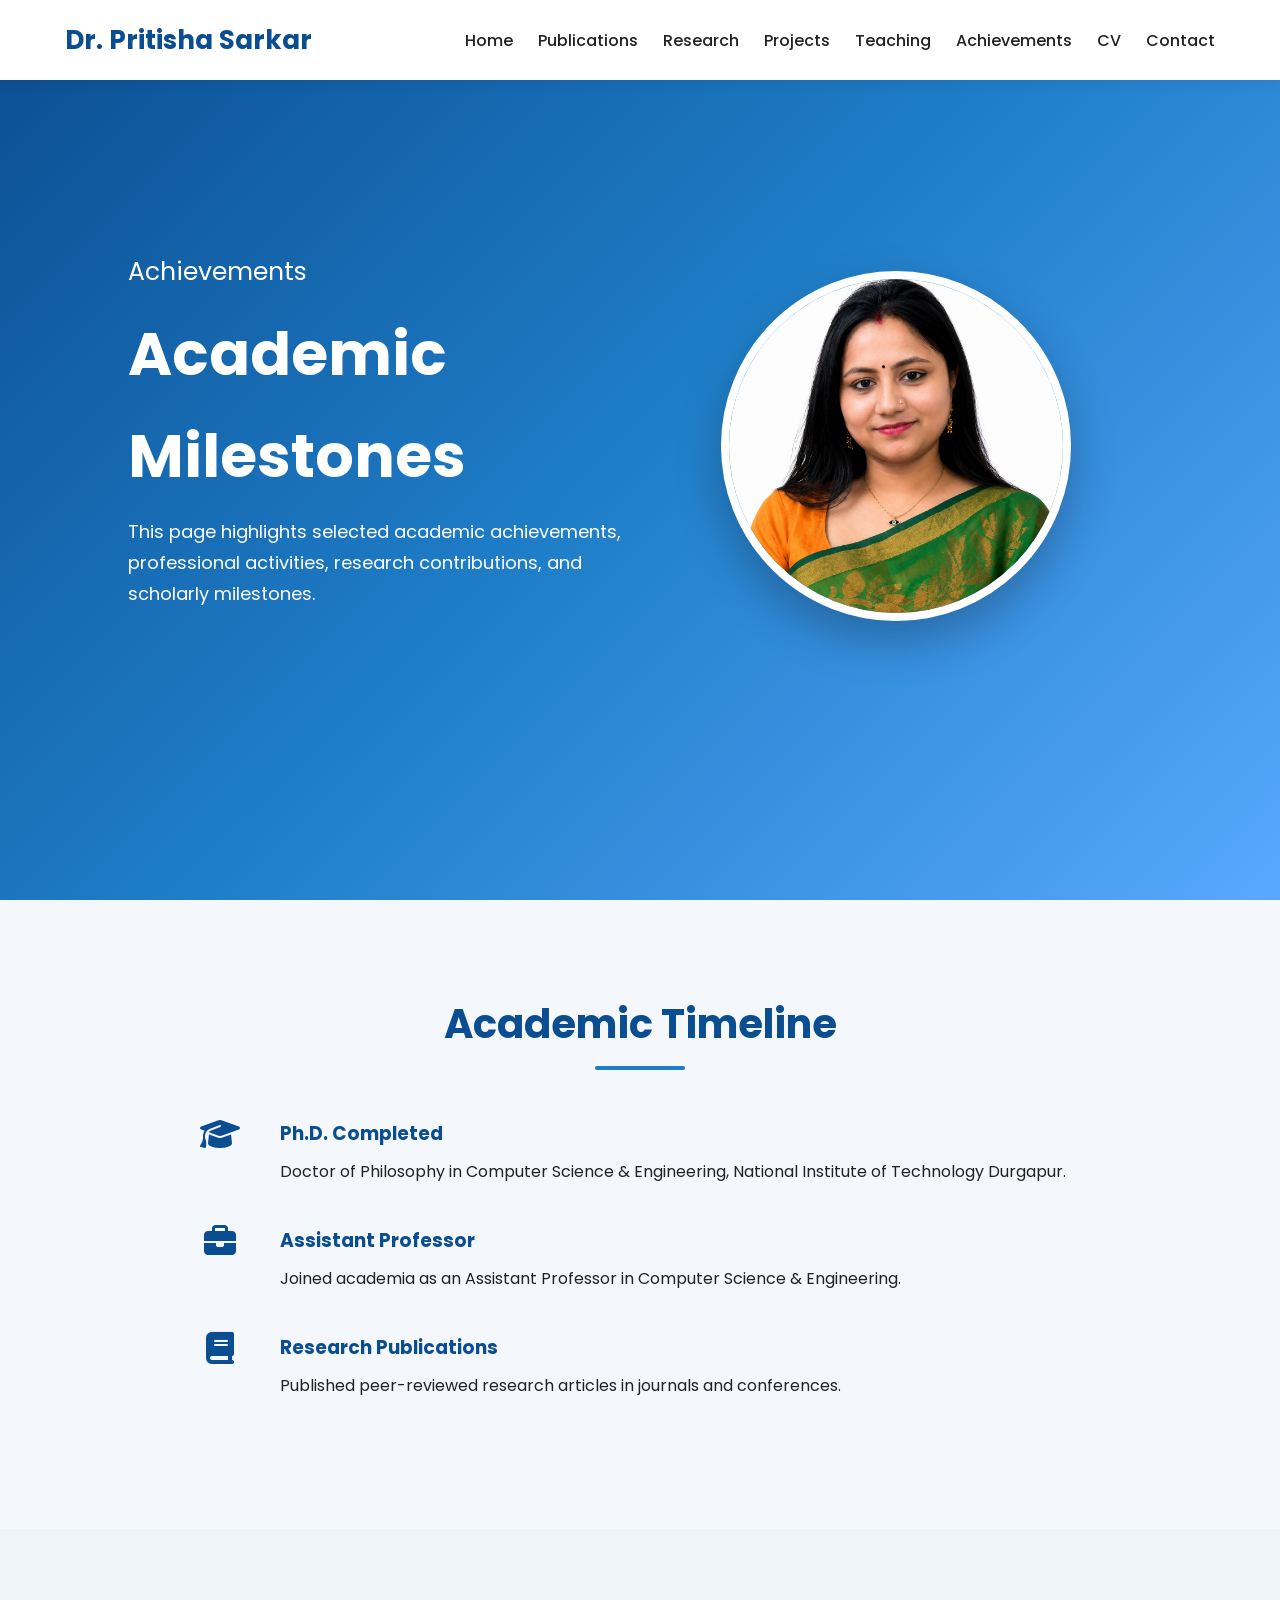
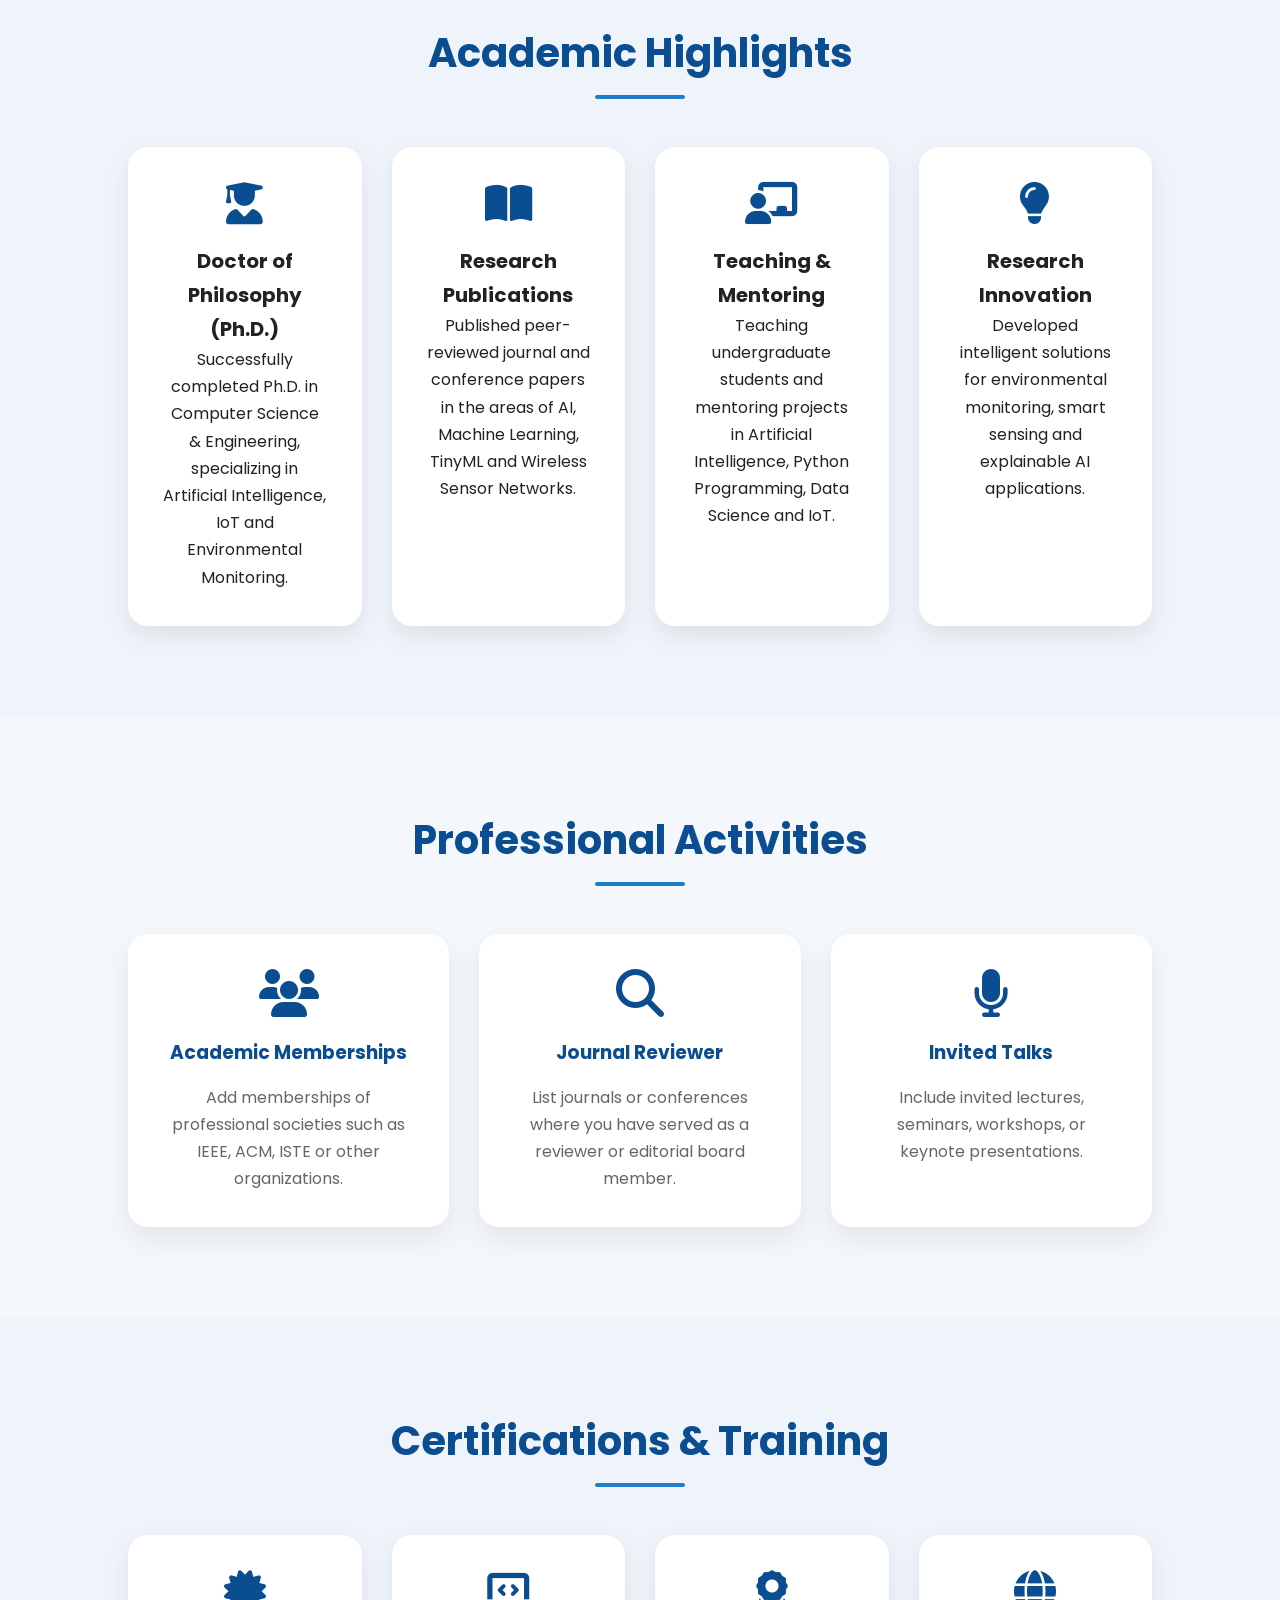
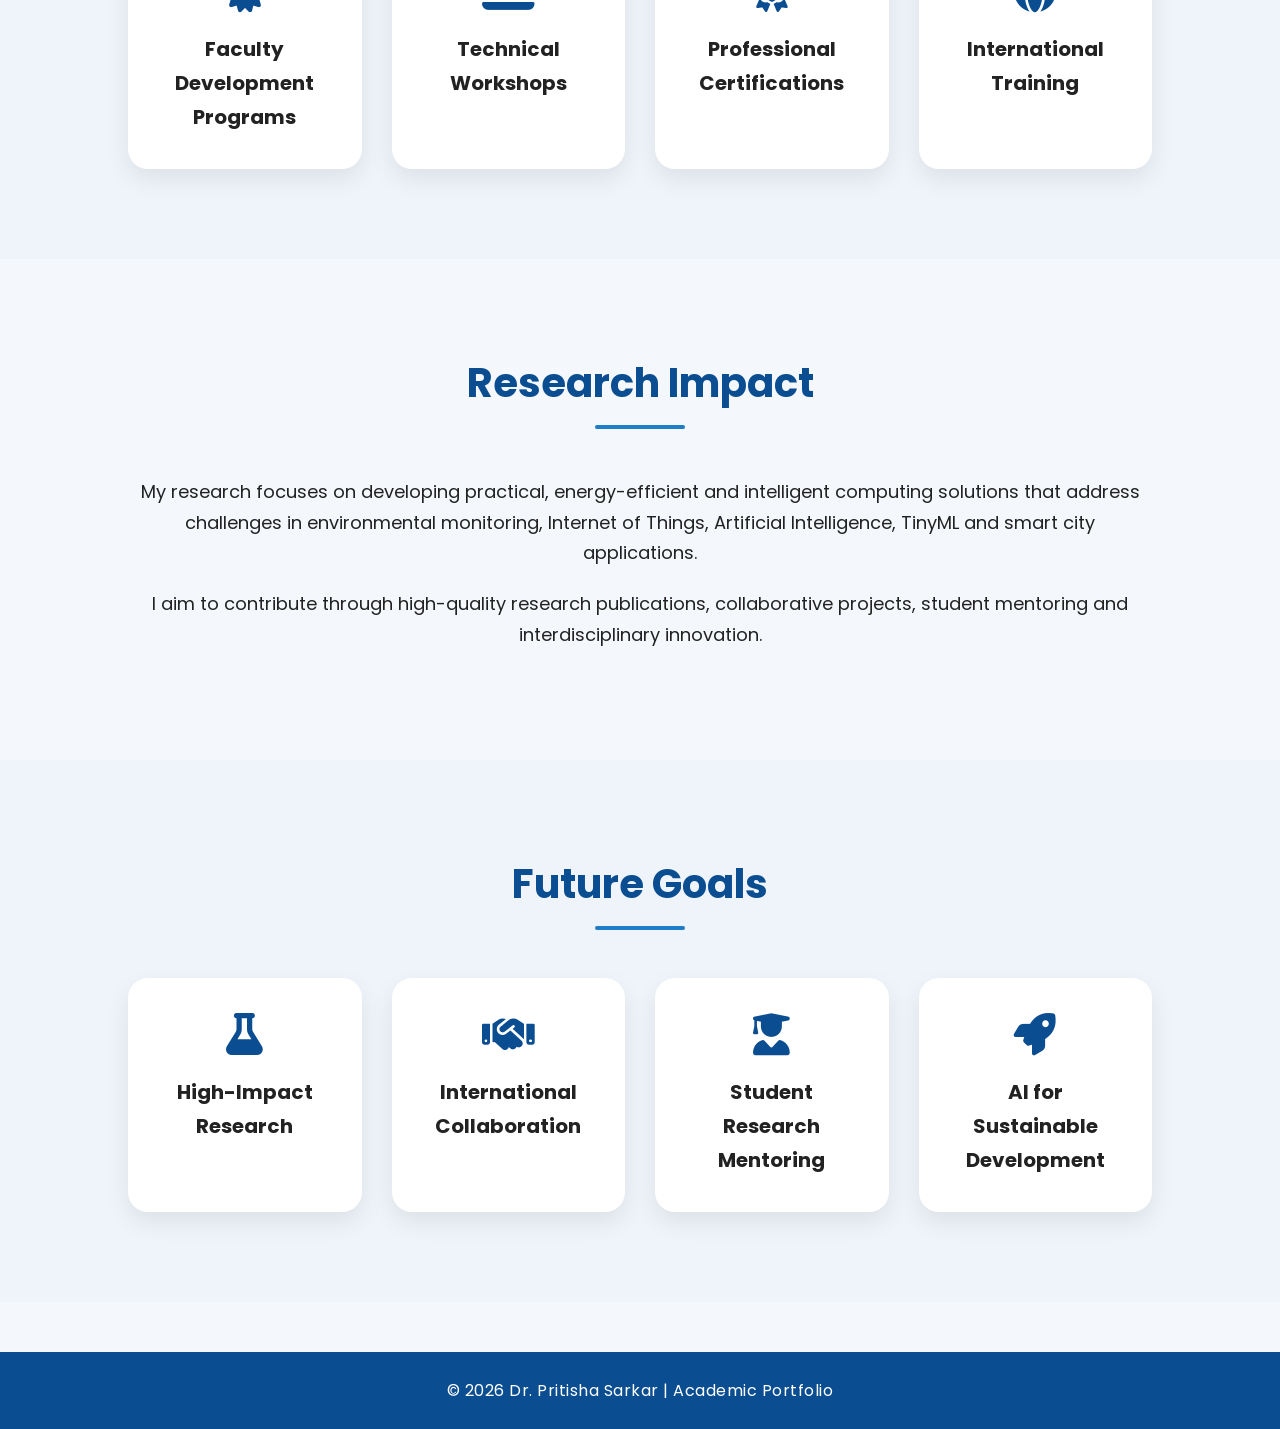
<file: achievements.html>
<!DOCTYPE html>
<html lang="en">

<head>

<meta charset="UTF-8">
<meta name="viewport" content="width=device-width, initial-scale=1.0">

<title>Achievements | Dr. Pritisha Sarkar</title>

<link rel="preconnect" href="https://fonts.googleapis.com">
<link rel="preconnect" href="https://fonts.gstatic.com" crossorigin>

<link href="https://fonts.googleapis.com/css2?family=Poppins:wght@300;400;500;600;700&display=swap" rel="stylesheet">

<link rel="stylesheet"
href="https://cdnjs.cloudflare.com/ajax/libs/font-awesome/6.7.1/css/all.min.css">

<link rel="stylesheet" href="css/style.css">

</head>

<body>

<header>

<nav class="navbar">

<div class="logo">

Dr. Pritisha Sarkar

</div>

<div class="menu-toggle">

<i class="fas fa-bars"></i>

</div>

<ul class="nav-links">

<li><a href="index.html">Home</a></li>

<li><a href="publications.html">Publications</a></li>

<li><a href="research.html">Research</a></li>

<li><a href="projects.html">Projects</a></li>

<li><a href="teaching.html">Teaching</a></li>

<li><a href="achievements.html" class="active">Achievements</a></li>

<li><a href="cv.html">CV</a></li>

<li><a href="contact.html">Contact</a></li>

</ul>

</nav>

</header>

<!-- HERO -->

<section class="hero">

<div class="hero-text">

<h1>Achievements</h1>

<h2>Academic Milestones</h2>

<p>

This page highlights selected academic
achievements, professional activities,
research contributions,
and scholarly milestones.

</p>

</div>

<div class="hero-image">

<img src="images/profile.jpg"
alt="Dr. Pritisha Sarkar">

</div>

</section>

<!-- TIMELINE -->

<section class="section">

<h2 class="section-title">

Academic Timeline

</h2>

<div class="timeline">

<div class="timeline-item">

<i class="fas fa-graduation-cap"></i>

<div>

<h3>

Ph.D. Completed

</h3>

<p>

Doctor of Philosophy in Computer Science &
Engineering,
National Institute of Technology Durgapur.

</p>

</div>

</div>

<div class="timeline-item">

<i class="fas fa-briefcase"></i>

<div>

<h3>

Assistant Professor

</h3>

<p>

Joined academia as an Assistant Professor
in Computer Science & Engineering.

</p>

</div>

</div>

<div class="timeline-item">

<i class="fas fa-book"></i>

<div>

<h3>

Research Publications

</h3>

<p>

Published peer-reviewed research articles
in journals and conferences.

</p>

</div>

</div>

</div>

</section>

<!-- ACHIEVEMENTS -->

<section class="section gray">

<h2 class="section-title">

Academic Highlights

</h2>

<div class="research-grid">

              <!-- ================= HIGHLIGHT 1 ================= -->

            <div class="card">

                <i class="fas fa-user-graduate"></i>

                <h3>

                    Doctor of Philosophy (Ph.D.)

                </h3>

                <p>

                    Successfully completed Ph.D. in
                    Computer Science & Engineering,
                    specializing in Artificial Intelligence,
                    IoT and Environmental Monitoring.

                </p>

            </div>

            <!-- ================= HIGHLIGHT 2 ================= -->

            <div class="card">

                <i class="fas fa-book-open"></i>

                <h3>

                    Research Publications

                </h3>

                <p>

                    Published peer-reviewed journal
                    and conference papers in the
                    areas of AI, Machine Learning,
                    TinyML and Wireless Sensor Networks.

                </p>

            </div>

            <!-- ================= HIGHLIGHT 3 ================= -->

            <div class="card">

                <i class="fas fa-chalkboard-teacher"></i>

                <h3>

                    Teaching & Mentoring

                </h3>

                <p>

                    Teaching undergraduate students
                    and mentoring projects in
                    Artificial Intelligence,
                    Python Programming,
                    Data Science and IoT.

                </p>

            </div>

            <!-- ================= HIGHLIGHT 4 ================= -->

            <div class="card">

                <i class="fas fa-lightbulb"></i>

                <h3>

                    Research Innovation

                </h3>

                <p>

                    Developed intelligent solutions for
                    environmental monitoring,
                    smart sensing and
                    explainable AI applications.

                </p>

            </div>

        </div>

</section>

<!-- ================= PROFESSIONAL ACTIVITIES ================= -->

<section class="section">

<h2 class="section-title">

Professional Activities

</h2>

<div class="project-grid">

<div class="project-card">

<i class="fas fa-users"></i>

<h3>

Academic Memberships

</h3>

<p>

Add memberships of professional societies
such as IEEE, ACM, ISTE or other organizations.

</p>

</div>

<div class="project-card">

<i class="fas fa-search"></i>

<h3>

Journal Reviewer

</h3>

<p>

List journals or conferences where you
have served as a reviewer or editorial
board member.

</p>

</div>

<div class="project-card">

<i class="fas fa-microphone"></i>

<h3>

Invited Talks

</h3>

<p>

Include invited lectures,
seminars,
workshops,
or keynote presentations.

</p>

</div>

</div>

</section>

<!-- ================= CERTIFICATIONS ================= -->

<section class="section gray">

<h2 class="section-title">

Certifications & Training

</h2>

<div class="research-grid">

<div class="card">

<i class="fas fa-certificate"></i>

<h3>

Faculty Development Programs

</h3>

</div>

<div class="card">

<i class="fas fa-laptop-code"></i>

<h3>

Technical Workshops

</h3>

</div>

<div class="card">

<i class="fas fa-award"></i>

<h3>

Professional Certifications

</h3>

</div>

<div class="card">

<i class="fas fa-globe"></i>

<h3>

International Training

</h3>

</div>

</div>

</section>

<!-- ================= RESEARCH IMPACT ================= -->

<section class="section">

<h2 class="section-title">

Research Impact

</h2>

<div class="about-container">

<p>

My research focuses on developing practical,
energy-efficient and intelligent computing
solutions that address challenges in
environmental monitoring,
Internet of Things,
Artificial Intelligence,
TinyML and smart city applications.

</p>

<p>

I aim to contribute through high-quality
research publications,
collaborative projects,
student mentoring and
interdisciplinary innovation.

</p>

</div>

</section>

<!-- ================= FUTURE GOALS ================= -->

<section class="section gray">

<h2 class="section-title">

Future Goals

</h2>

<div class="research-grid">

<div class="card">

<i class="fas fa-flask"></i>

<h3>

High-Impact Research

</h3>

</div>

<div class="card">

<i class="fas fa-handshake"></i>

<h3>

International Collaboration

</h3>

</div>

<div class="card">

<i class="fas fa-user-graduate"></i>

<h3>

Student Research Mentoring

</h3>

</div>

<div class="card">

<i class="fas fa-rocket"></i>

<h3>

AI for Sustainable Development

</h3>

</div>

</div>

</section>

<footer>

<p>

© 2026 Dr. Pritisha Sarkar |
Academic Portfolio

</p>

</footer>

<button id="topBtn">

<i class="fas fa-arrow-up"></i>

</button>

<script src="js/script.js"></script>

</body>

</html>
</file>
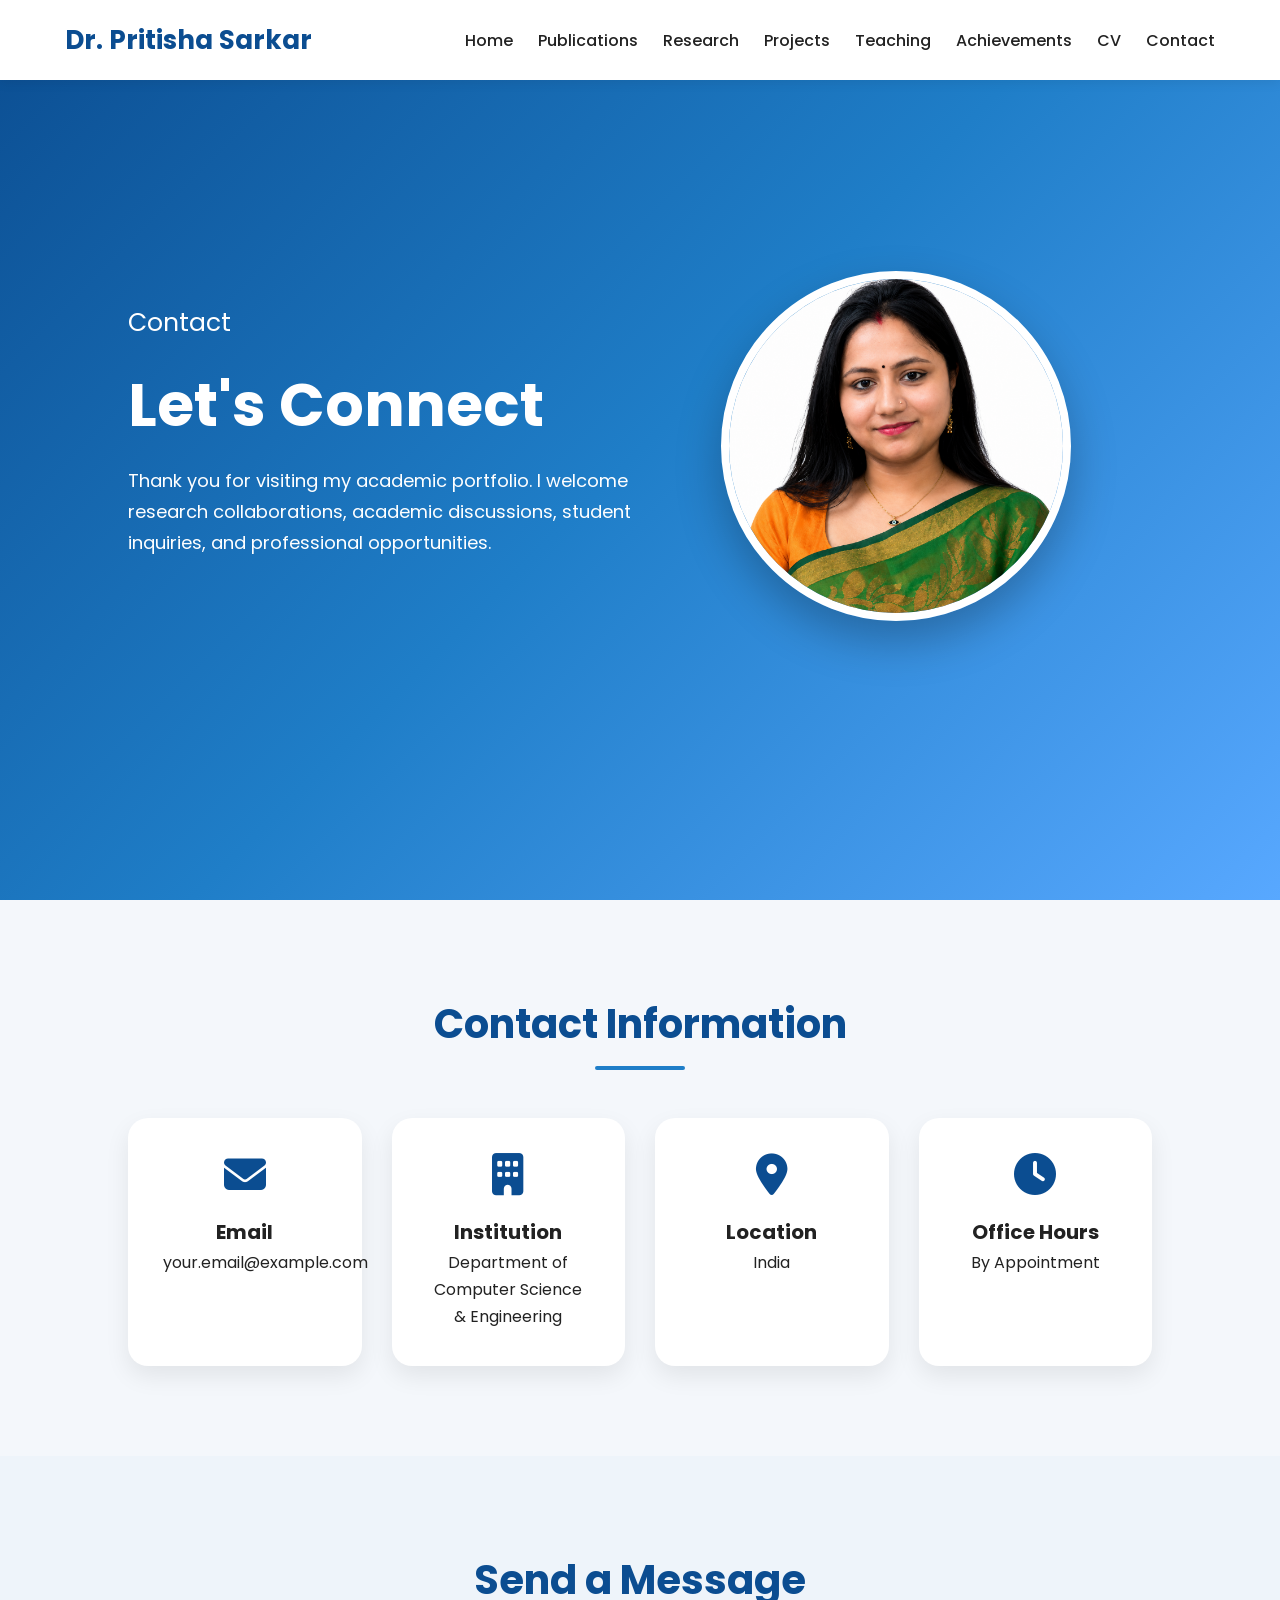
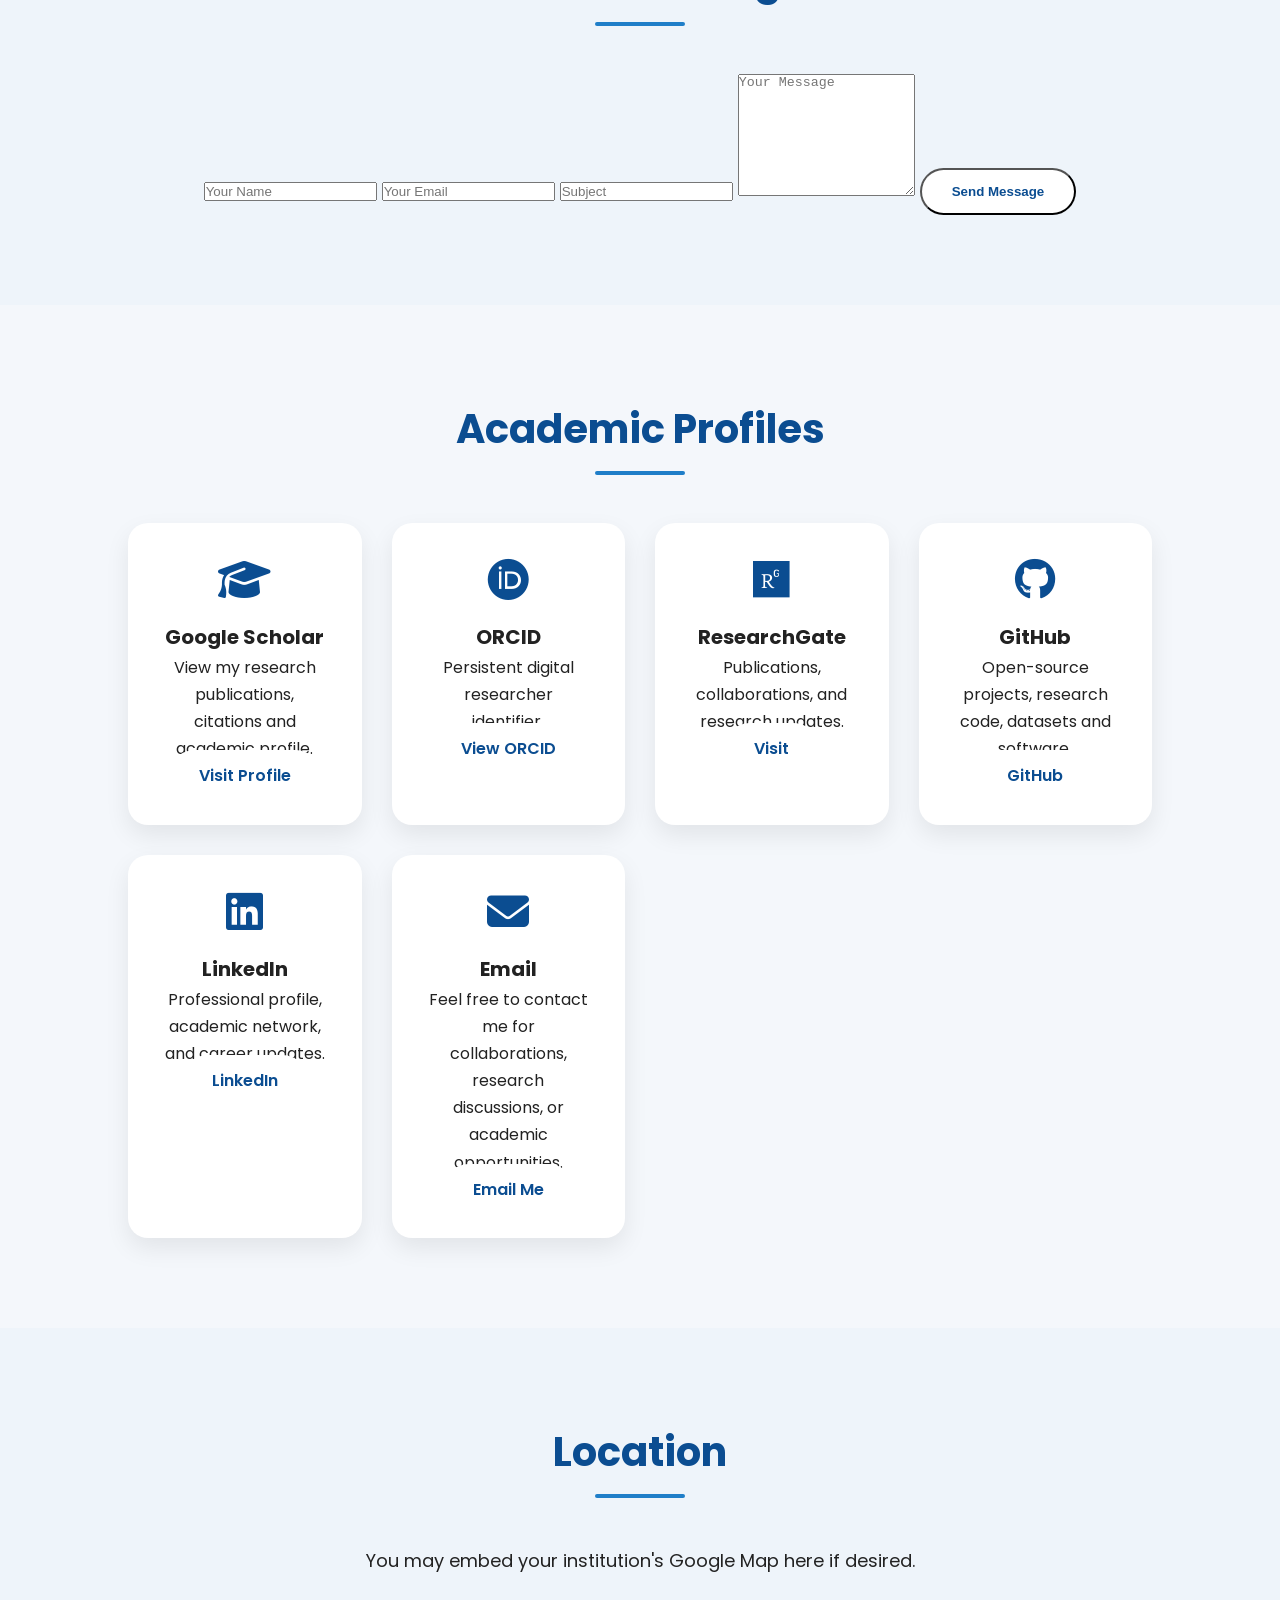
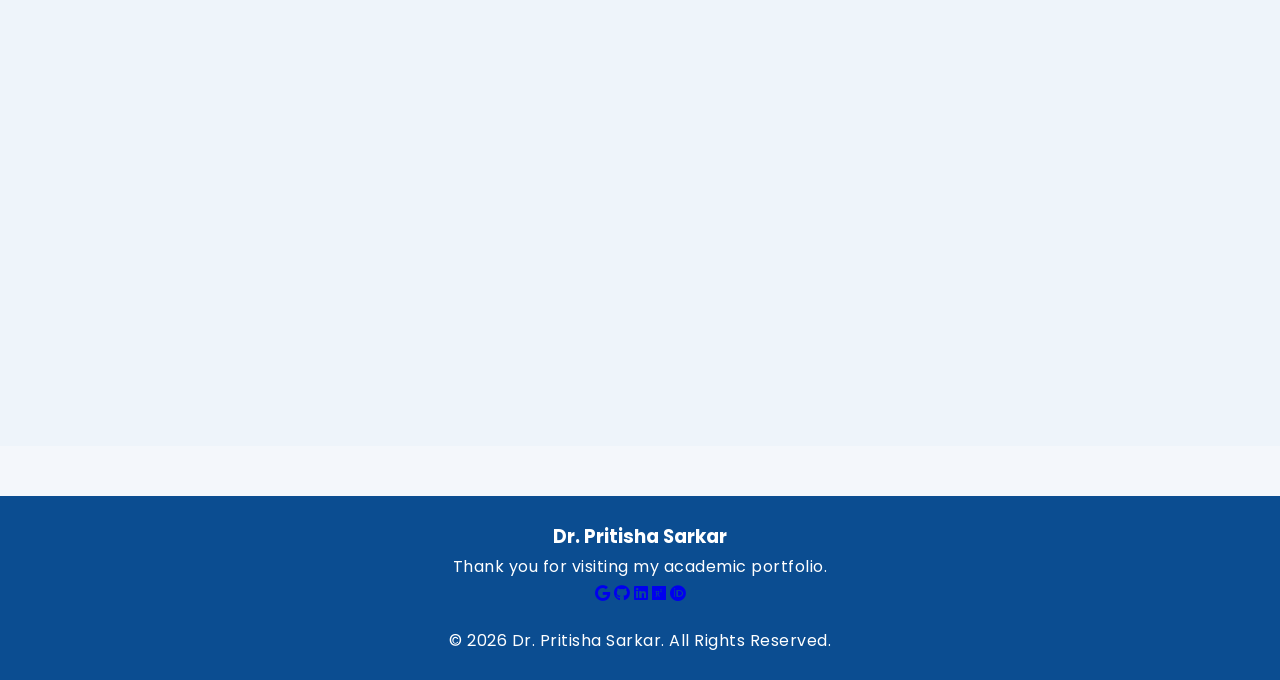
<file: contact.html>
<!DOCTYPE html>
<html lang="en">

<head>

<meta charset="UTF-8">
<meta name="viewport" content="width=device-width, initial-scale=1.0">

<title>Contact | Dr. Pritisha Sarkar</title>

<link rel="preconnect" href="https://fonts.googleapis.com">
<link rel="preconnect" href="https://fonts.gstatic.com" crossorigin>

<link href="https://fonts.googleapis.com/css2?family=Poppins:wght@300;400;500;600;700&display=swap"
rel="stylesheet">

<link rel="stylesheet"
href="https://cdnjs.cloudflare.com/ajax/libs/font-awesome/6.7.1/css/all.min.css">

<link rel="stylesheet"
href="css/style.css">

</head>

<body>

<header>

<nav class="navbar">

<div class="logo">

Dr. Pritisha Sarkar

</div>

<div class="menu-toggle">

<i class="fas fa-bars"></i>

</div>

<ul class="nav-links">

<li><a href="index.html">Home</a></li>

<li><a href="publications.html">Publications</a></li>

<li><a href="research.html">Research</a></li>

<li><a href="projects.html">Projects</a></li>

<li><a href="teaching.html">Teaching</a></li>

<li><a href="achievements.html">Achievements</a></li>

<li><a href="cv.html">CV</a></li>

<li><a href="contact.html" class="active">Contact</a></li>

</ul>

</nav>

</header>

<!-- HERO -->

<section class="hero">

<div class="hero-text">

<h1>Contact</h1>

<h2>Let's Connect</h2>

<p>

Thank you for visiting my academic portfolio.
I welcome research collaborations,
academic discussions,
student inquiries,
and professional opportunities.

</p>

</div>

<div class="hero-image">

<img src="images/profile.jpg"
alt="Dr. Pritisha Sarkar">

</div>

</section>

<!-- CONTACT DETAILS -->

<section class="section">

<h2 class="section-title">

Contact Information

</h2>

<div class="research-grid">

<div class="card">

<i class="fas fa-envelope"></i>

<h3>Email</h3>

<p>

your.email@example.com

</p>

</div>

<div class="card">

<i class="fas fa-building"></i>

<h3>Institution</h3>

<p>

Department of Computer Science & Engineering

</p>

</div>

<div class="card">

<i class="fas fa-map-marker-alt"></i>

<h3>Location</h3>

<p>

India

</p>

</div>

<div class="card">

<i class="fas fa-clock"></i>

<h3>Office Hours</h3>

<p>

By Appointment

</p>

</div>

</div>

</section>

<!-- CONTACT FORM -->

<section class="section gray">

<h2 class="section-title">

Send a Message

</h2>

<div class="about-container">

<form class="contact-form">

<input
type="text"
placeholder="Your Name"
required>

<input
type="email"
placeholder="Your Email"
required>

<input
type="text"
placeholder="Subject"
required>

<textarea
rows="8"
placeholder="Your Message"
required></textarea>

<button
type="submit"
class="btn">

Send Message

</button>

</form>

</div>

</section>

<!-- SOCIAL LINKS -->

<section class="section">

<h2 class="section-title">

Academic Profiles

</h2>

<div class="research-grid">

            <!-- Google Scholar -->

            <div class="card">

                <i class="fas fa-graduation-cap"></i>

                <h3>Google Scholar</h3>

                <p>

                    View my research publications,
                    citations and academic profile.

                </p>

                <a href="https://scholar.google.com/"
                   target="_blank"
                   class="btn">

                    Visit Profile

                </a>

            </div>

            <!-- ORCID -->

            <div class="card">

                <i class="fab fa-orcid"></i>

                <h3>ORCID</h3>

                <p>

                    Persistent digital researcher
                    identifier.

                </p>

                <a href="https://orcid.org/"
                   target="_blank"
                   class="btn">

                    View ORCID

                </a>

            </div>

            <!-- ResearchGate -->

            <div class="card">

                <i class="fab fa-researchgate"></i>

                <h3>ResearchGate</h3>

                <p>

                    Publications,
                    collaborations,
                    and research updates.

                </p>

                <a href="https://www.researchgate.net/"
                   target="_blank"
                   class="btn">

                    Visit

                </a>

            </div>

            <!-- GitHub -->

            <div class="card">

                <i class="fab fa-github"></i>

                <h3>GitHub</h3>

                <p>

                    Open-source projects,
                    research code,
                    datasets and software.

                </p>

                <a href="https://github.com/"
                   target="_blank"
                   class="btn">

                    GitHub

                </a>

            </div>

            <!-- LinkedIn -->

            <div class="card">

                <i class="fab fa-linkedin"></i>

                <h3>LinkedIn</h3>

                <p>

                    Professional profile,
                    academic network,
                    and career updates.

                </p>

                <a href="https://www.linkedin.com/"
                   target="_blank"
                   class="btn">

                    LinkedIn

                </a>

            </div>

            <!-- Email -->

            <div class="card">

                <i class="fas fa-envelope"></i>

                <h3>Email</h3>

                <p>

                    Feel free to contact me for
                    collaborations,
                    research discussions,
                    or academic opportunities.

                </p>

                <a href="mailto:your.email@example.com"
                   class="btn">

                    Email Me

                </a>

            </div>

        </div>

</section>

<!-- Optional Map -->

<section class="section gray">

<h2 class="section-title">

Location

</h2>

<div class="about-container">

<p>

You may embed your institution's Google Map here if desired.

</p>

<!-- Replace the src with your institution's Google Maps embed URL -->

<iframe
    src=""
    width="100%"
    height="350"
    style="border:0;border-radius:12px;"
    allowfullscreen=""
    loading="lazy">
</iframe>

</div>

</section>

<footer>

<div class="footer-content">

<h3>

Dr. Pritisha Sarkar

</h3>

<p>

Thank you for visiting my academic portfolio.

</p>

<div class="social-icons">

<a href="#"><i class="fab fa-google"></i></a>

<a href="#"><i class="fab fa-github"></i></a>

<a href="#"><i class="fab fa-linkedin"></i></a>

<a href="#"><i class="fab fa-researchgate"></i></a>

<a href="#"><i class="fab fa-orcid"></i></a>

</div>

<p style="margin-top:20px;">

© 2026 Dr. Pritisha Sarkar. All Rights Reserved.

</p>

</div>

</footer>

<button id="topBtn">

<i class="fas fa-arrow-up"></i>

</button>

<script src="js/script.js"></script>

</body>

</html>
</file>
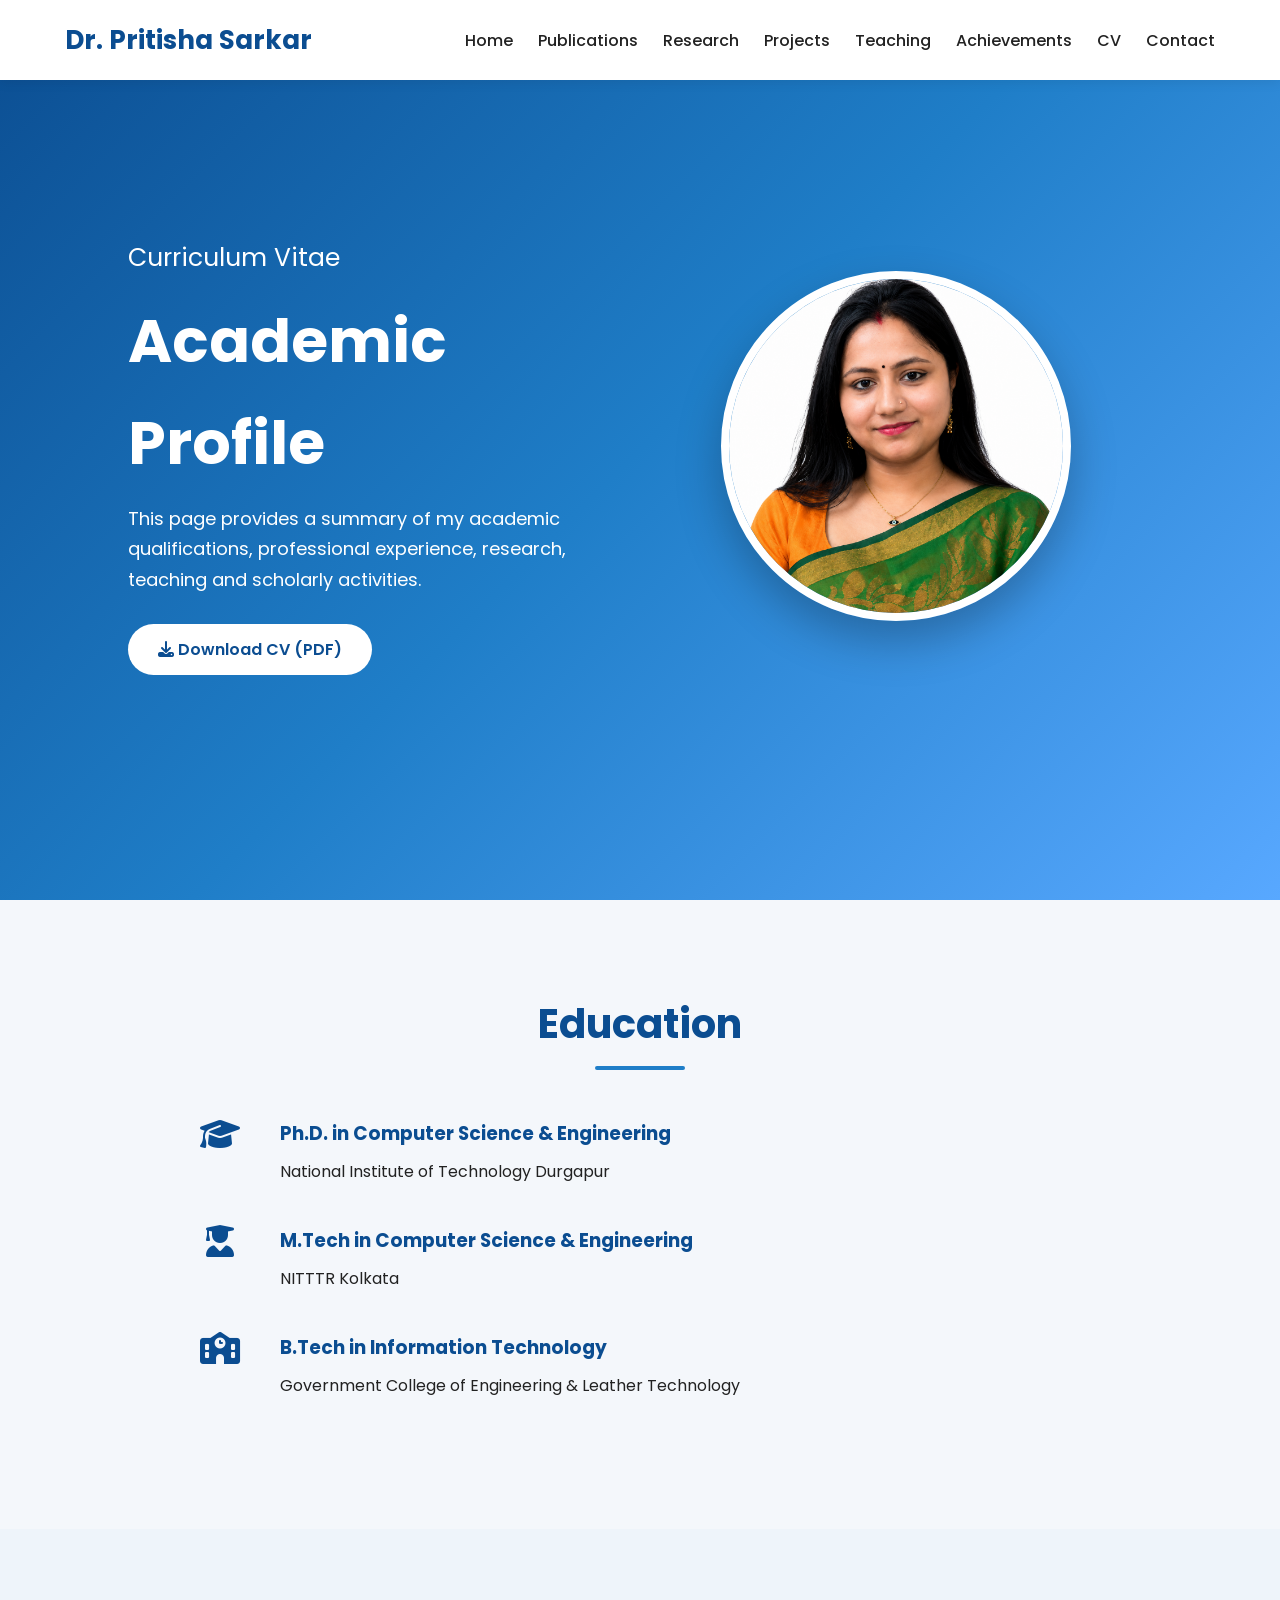
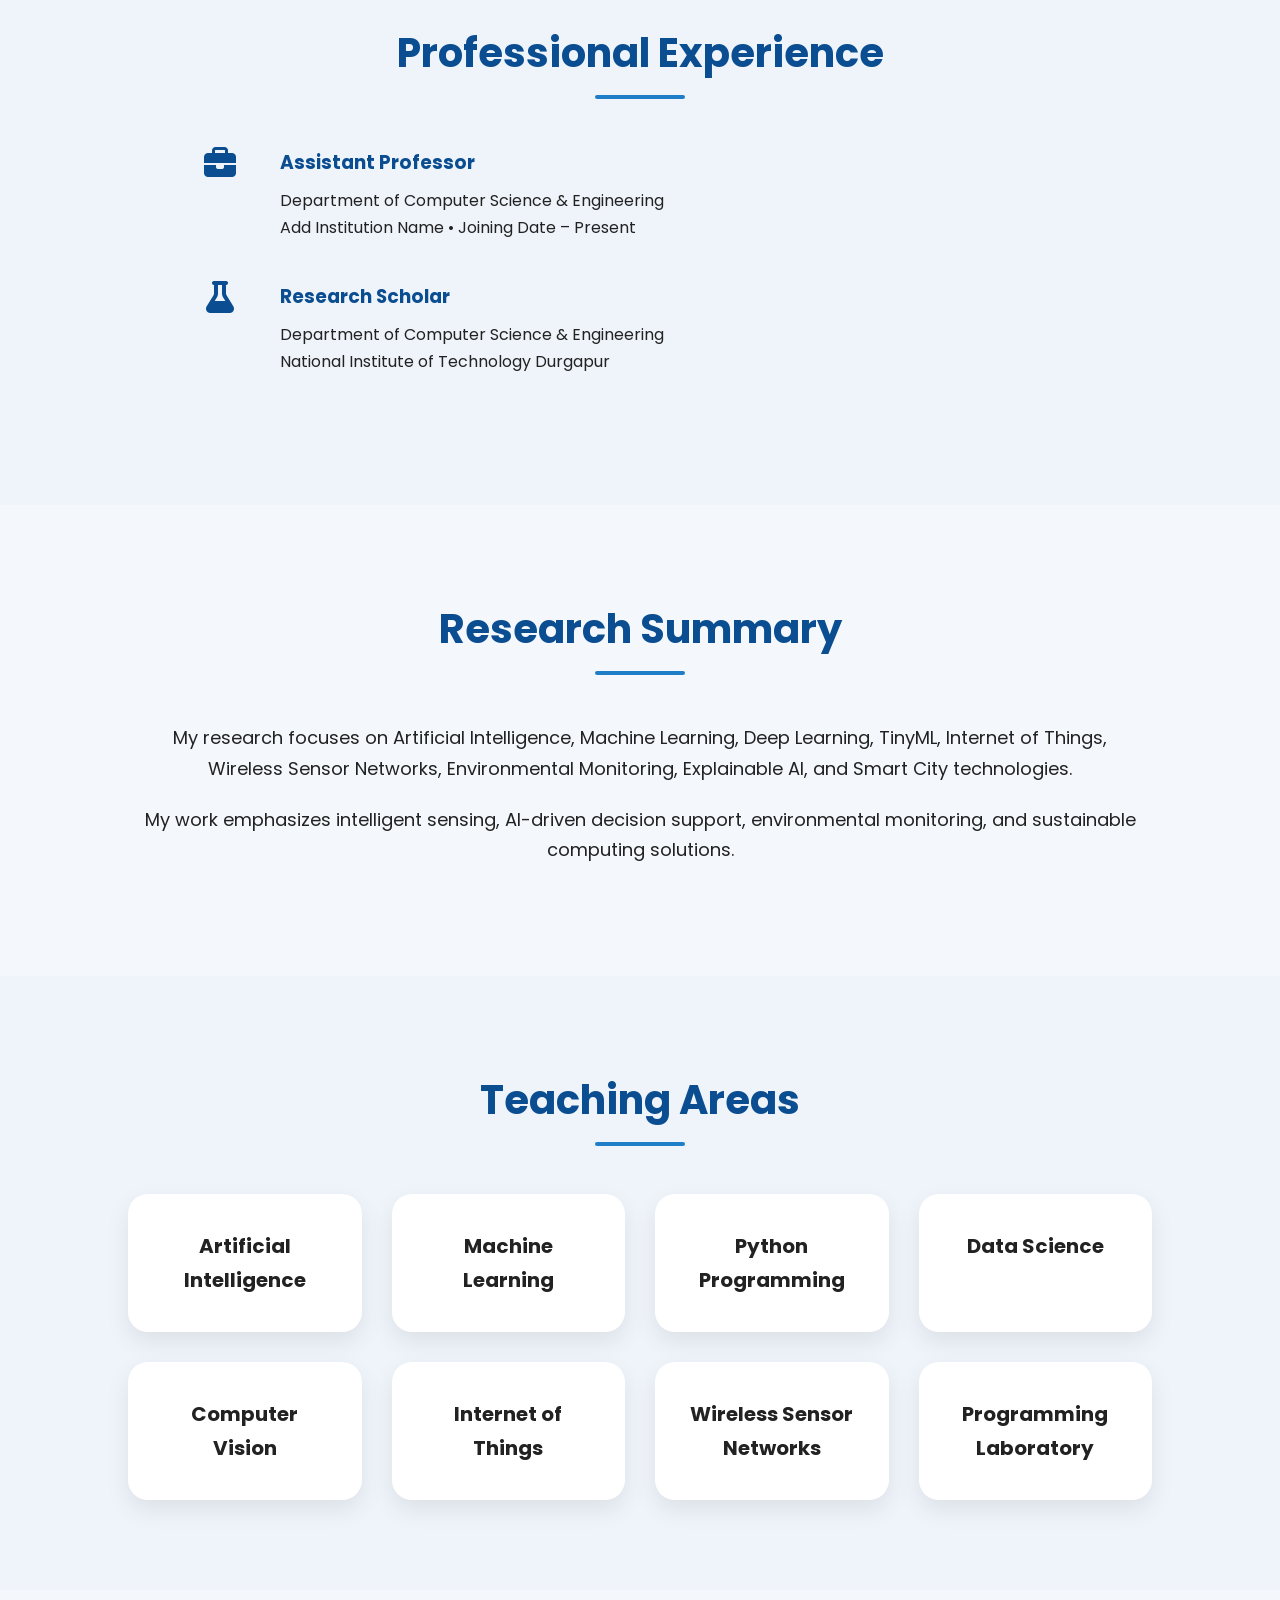
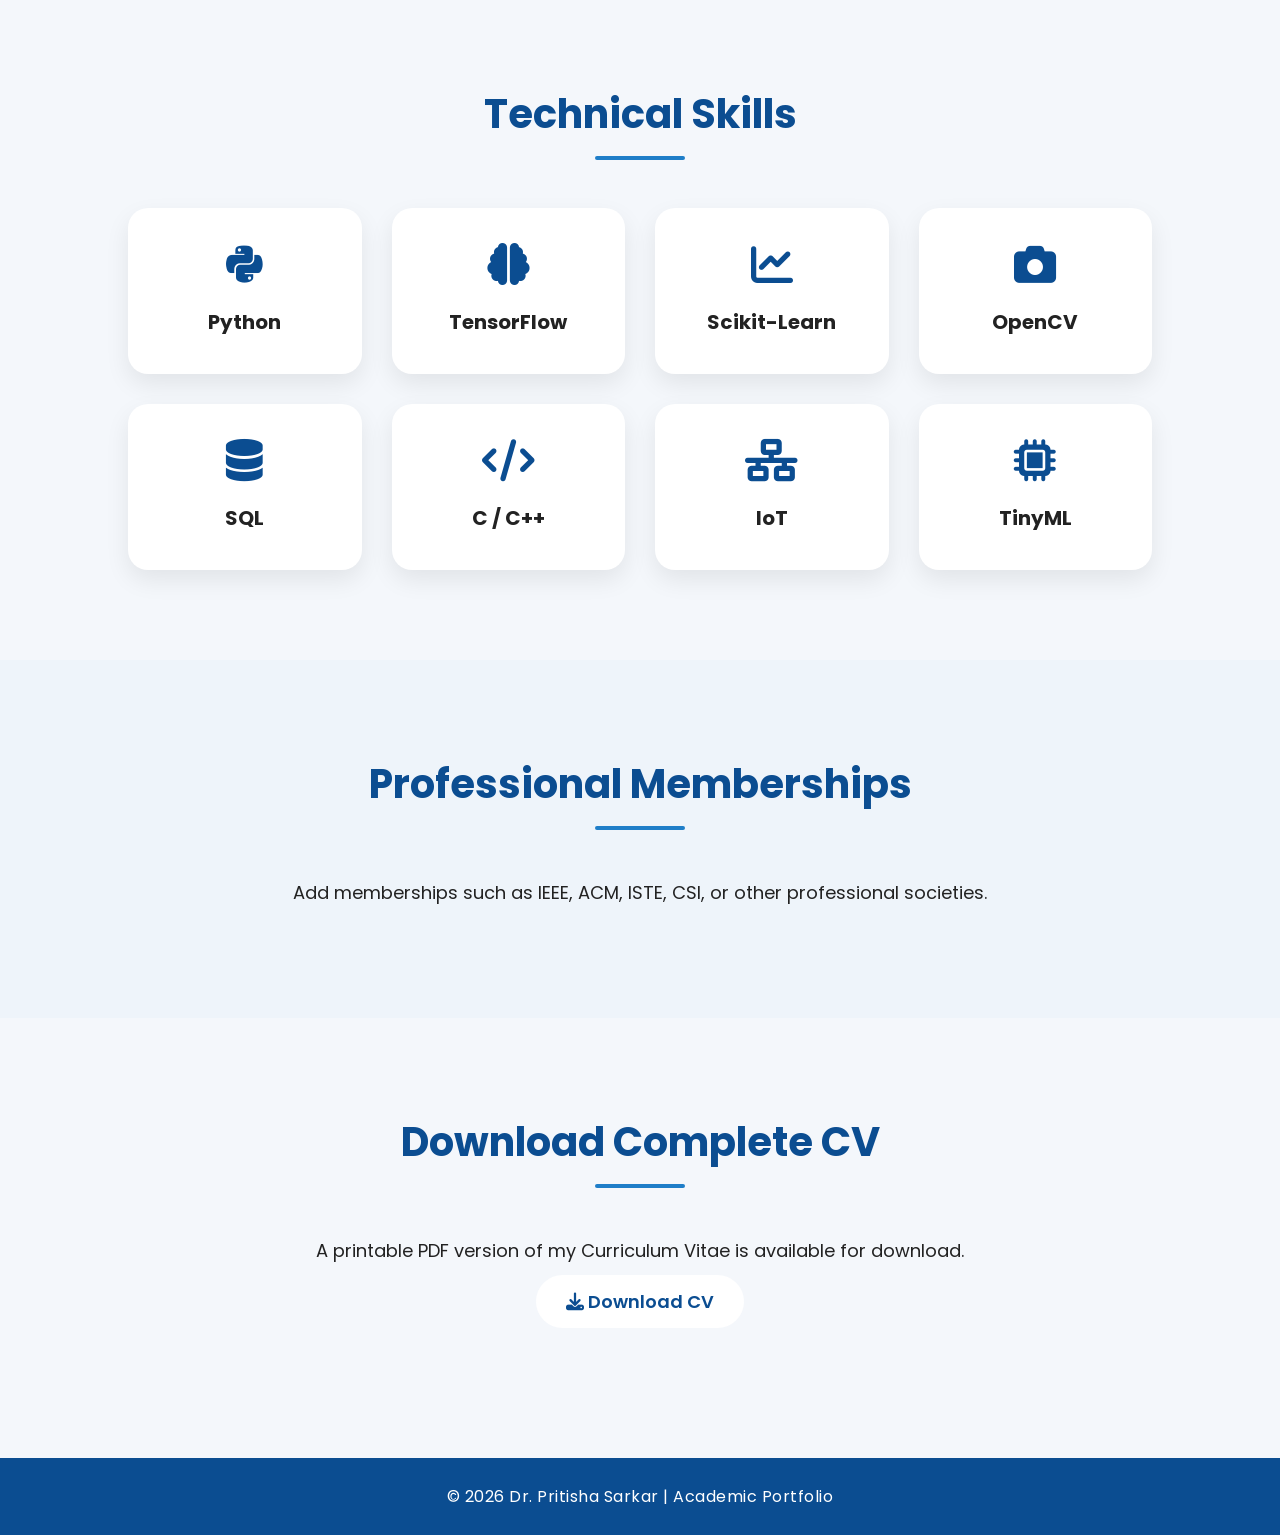
<file: cv.html>
<!DOCTYPE html>
<html lang="en">

<head>

<meta charset="UTF-8">
<meta name="viewport" content="width=device-width, initial-scale=1.0">

<title>Curriculum Vitae | Dr. Pritisha Sarkar</title>

<link rel="preconnect" href="https://fonts.googleapis.com">
<link rel="preconnect" href="https://fonts.gstatic.com" crossorigin>

<link href="https://fonts.googleapis.com/css2?family=Poppins:wght@300;400;500;600;700&display=swap" rel="stylesheet">

<link rel="stylesheet"
href="https://cdnjs.cloudflare.com/ajax/libs/font-awesome/6.7.1/css/all.min.css">

<link rel="stylesheet" href="css/style.css">

</head>

<body>

<header>

<nav class="navbar">

<div class="logo">
Dr. Pritisha Sarkar
</div>

<div class="menu-toggle">
<i class="fas fa-bars"></i>
</div>

<ul class="nav-links">

<li><a href="index.html">Home</a></li>

<li><a href="publications.html">Publications</a></li>

<li><a href="research.html">Research</a></li>

<li><a href="projects.html">Projects</a></li>

<li><a href="teaching.html">Teaching</a></li>

<li><a href="achievements.html">Achievements</a></li>

<li><a href="cv.html" class="active">CV</a></li>

<li><a href="contact.html">Contact</a></li>

</ul>

</nav>

</header>

<section class="hero">

<div class="hero-text">

<h1>Curriculum Vitae</h1>

<h2>Academic Profile</h2>

<p>

This page provides a summary of my academic
qualifications, professional experience,
research, teaching and scholarly activities.

</p>

<a href="files/CV.pdf" class="btn" download>

<i class="fas fa-download"></i>

Download CV (PDF)

</a>

</div>

<div class="hero-image">

<img src="images/profile.jpg"
alt="Dr. Pritisha Sarkar">

</div>

</section>

<section class="section">

<h2 class="section-title">

Education

</h2>

<div class="timeline">

<div class="timeline-item">

<i class="fas fa-graduation-cap"></i>

<div>

<h3>Ph.D. in Computer Science & Engineering</h3>

<p>National Institute of Technology Durgapur</p>

</div>

</div>

<div class="timeline-item">

<i class="fas fa-user-graduate"></i>

<div>

<h3>M.Tech in Computer Science & Engineering</h3>

<p>NITTTR Kolkata</p>

</div>

</div>

<div class="timeline-item">

<i class="fas fa-school"></i>

<div>

<h3>B.Tech in Information Technology</h3>

<p>Government College of Engineering & Leather Technology</p>

</div>

</div>

</div>

</section>

<section class="section gray">

<h2 class="section-title">

Professional Experience

</h2>

<div class="timeline">

              <!-- ================= EXPERIENCE ================= -->

            <div class="timeline-item">

                <i class="fas fa-briefcase"></i>

                <div>

                    <h3>Assistant Professor</h3>

                    <p>

                        Department of Computer Science &
                        Engineering

                    </p>

                    <p>

                        Add Institution Name • Joining Date –
                        Present

                    </p>

                </div>

            </div>

            <div class="timeline-item">

                <i class="fas fa-flask"></i>

                <div>

                    <h3>Research Scholar</h3>

                    <p>

                        Department of Computer Science &
                        Engineering

                    </p>

                    <p>

                        National Institute of Technology
                        Durgapur

                    </p>

                </div>

            </div>

        </div>

</section>

<!-- ================= RESEARCH SUMMARY ================= -->

<section class="section">

<h2 class="section-title">

Research Summary

</h2>

<div class="about-container">

<p>

My research focuses on Artificial Intelligence,
Machine Learning, Deep Learning, TinyML,
Internet of Things, Wireless Sensor Networks,
Environmental Monitoring, Explainable AI,
and Smart City technologies.

</p>

<p>

My work emphasizes intelligent sensing,
AI-driven decision support,
environmental monitoring,
and sustainable computing solutions.

</p>

</div>

</section>

<!-- ================= TEACHING ================= -->

<section class="section gray">

<h2 class="section-title">

Teaching Areas

</h2>

<div class="research-grid">

<div class="card">

<h3>Artificial Intelligence</h3>

</div>

<div class="card">

<h3>Machine Learning</h3>

</div>

<div class="card">

<h3>Python Programming</h3>

</div>

<div class="card">

<h3>Data Science</h3>

</div>

<div class="card">

<h3>Computer Vision</h3>

</div>

<div class="card">

<h3>Internet of Things</h3>

</div>

<div class="card">

<h3>Wireless Sensor Networks</h3>

</div>

<div class="card">

<h3>Programming Laboratory</h3>

</div>

</div>

</section>

<!-- ================= TECHNICAL SKILLS ================= -->

<section class="section">

<h2 class="section-title">

Technical Skills

</h2>

<div class="research-grid">

<div class="card">

<i class="fab fa-python"></i>

<h3>Python</h3>

</div>

<div class="card">

<i class="fas fa-brain"></i>

<h3>TensorFlow</h3>

</div>

<div class="card">

<i class="fas fa-chart-line"></i>

<h3>Scikit-Learn</h3>

</div>

<div class="card">

<i class="fas fa-camera"></i>

<h3>OpenCV</h3>

</div>

<div class="card">

<i class="fas fa-database"></i>

<h3>SQL</h3>

</div>

<div class="card">

<i class="fas fa-code"></i>

<h3>C / C++</h3>

</div>

<div class="card">

<i class="fas fa-network-wired"></i>

<h3>IoT</h3>

</div>

<div class="card">

<i class="fas fa-microchip"></i>

<h3>TinyML</h3>

</div>

</div>

</section>

<!-- ================= PROFESSIONAL MEMBERSHIPS ================= -->

<section class="section gray">

<h2 class="section-title">

Professional Memberships

</h2>

<div class="about-container">

<p>

Add memberships such as IEEE,
ACM,
ISTE,
CSI,
or other professional societies.

</p>

</div>

</section>

<!-- ================= DOWNLOAD ================= -->

<section class="section">

<h2 class="section-title">

Download Complete CV

</h2>

<div class="about-container">

<p>

A printable PDF version of my Curriculum Vitae
is available for download.

</p>

<a href="files/CV.pdf"
class="btn"
download>

<i class="fas fa-download"></i>

Download CV

</a>

</div>

</section>

<footer>

<p>

© 2026 Dr. Pritisha Sarkar |
Academic Portfolio

</p>

</footer>

<button id="topBtn">

<i class="fas fa-arrow-up"></i>

</button>

<script src="js/script.js"></script>

</body>

</html>
</file>
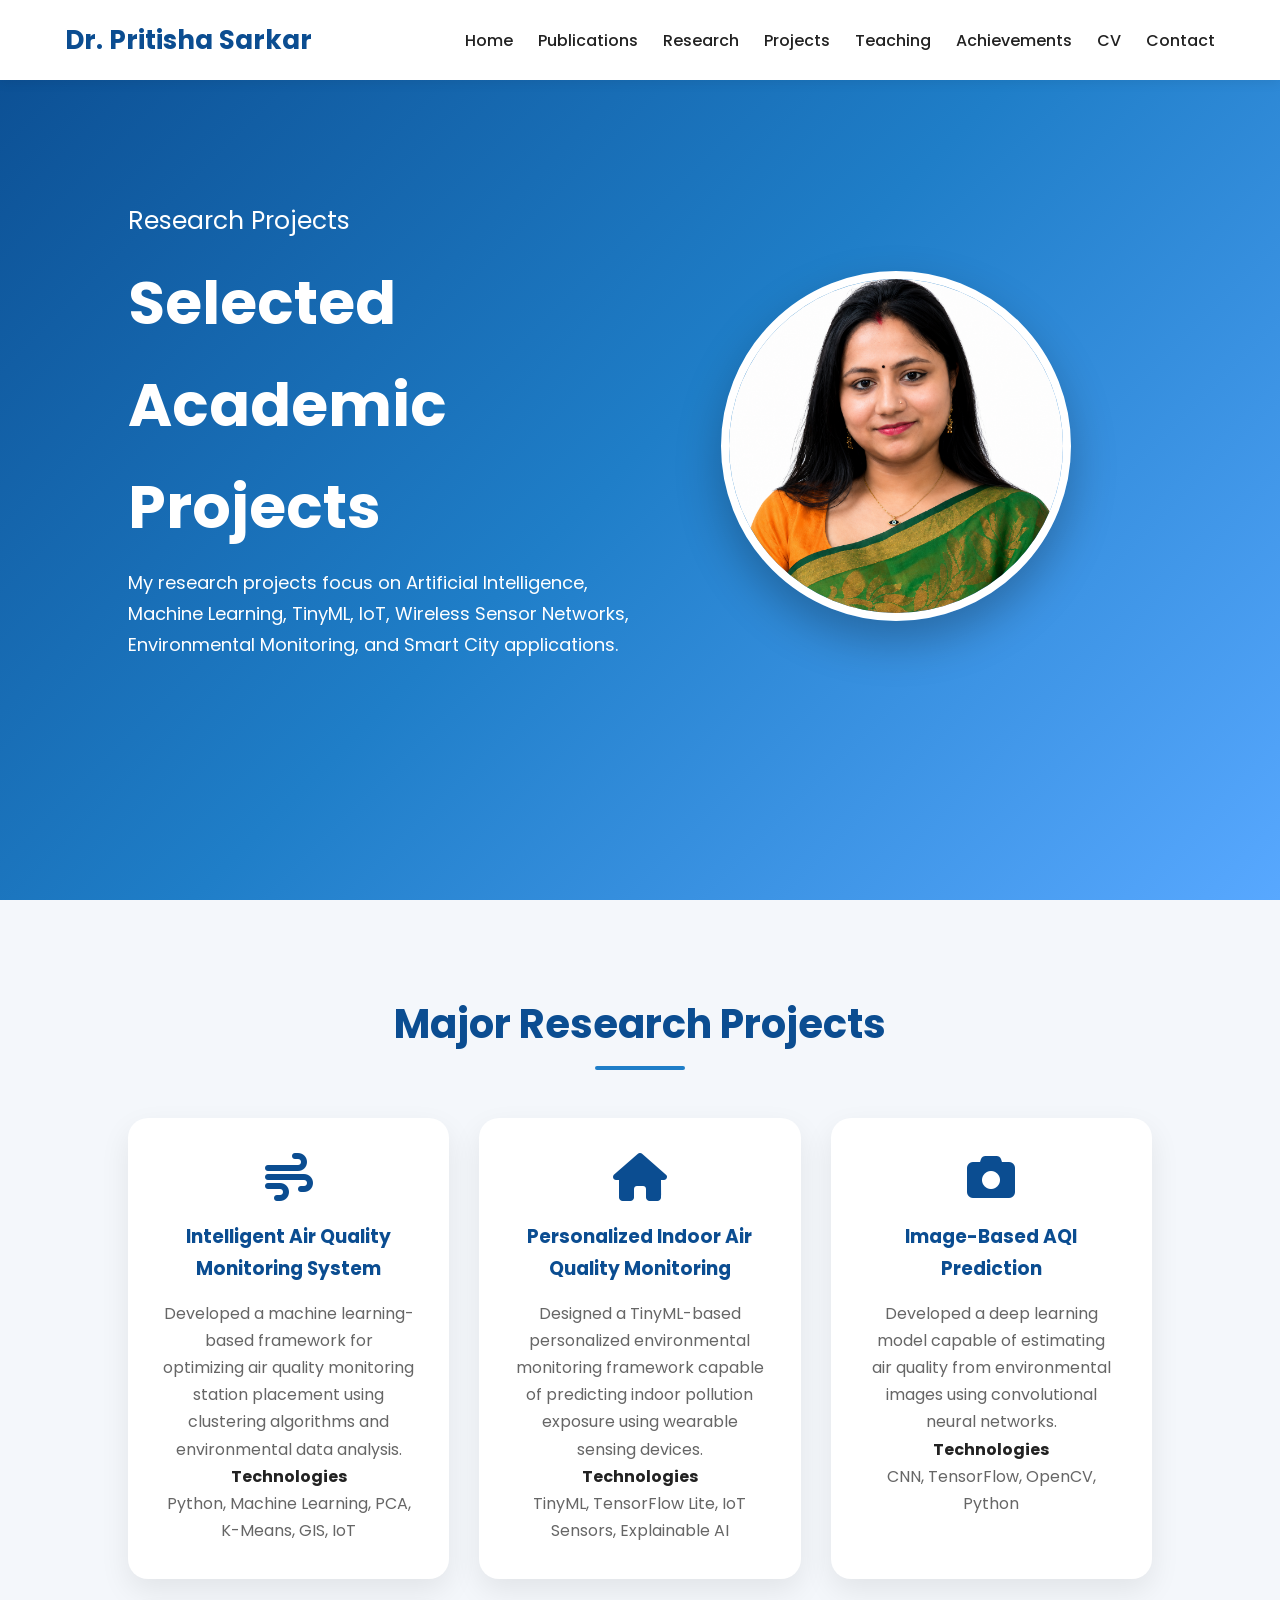
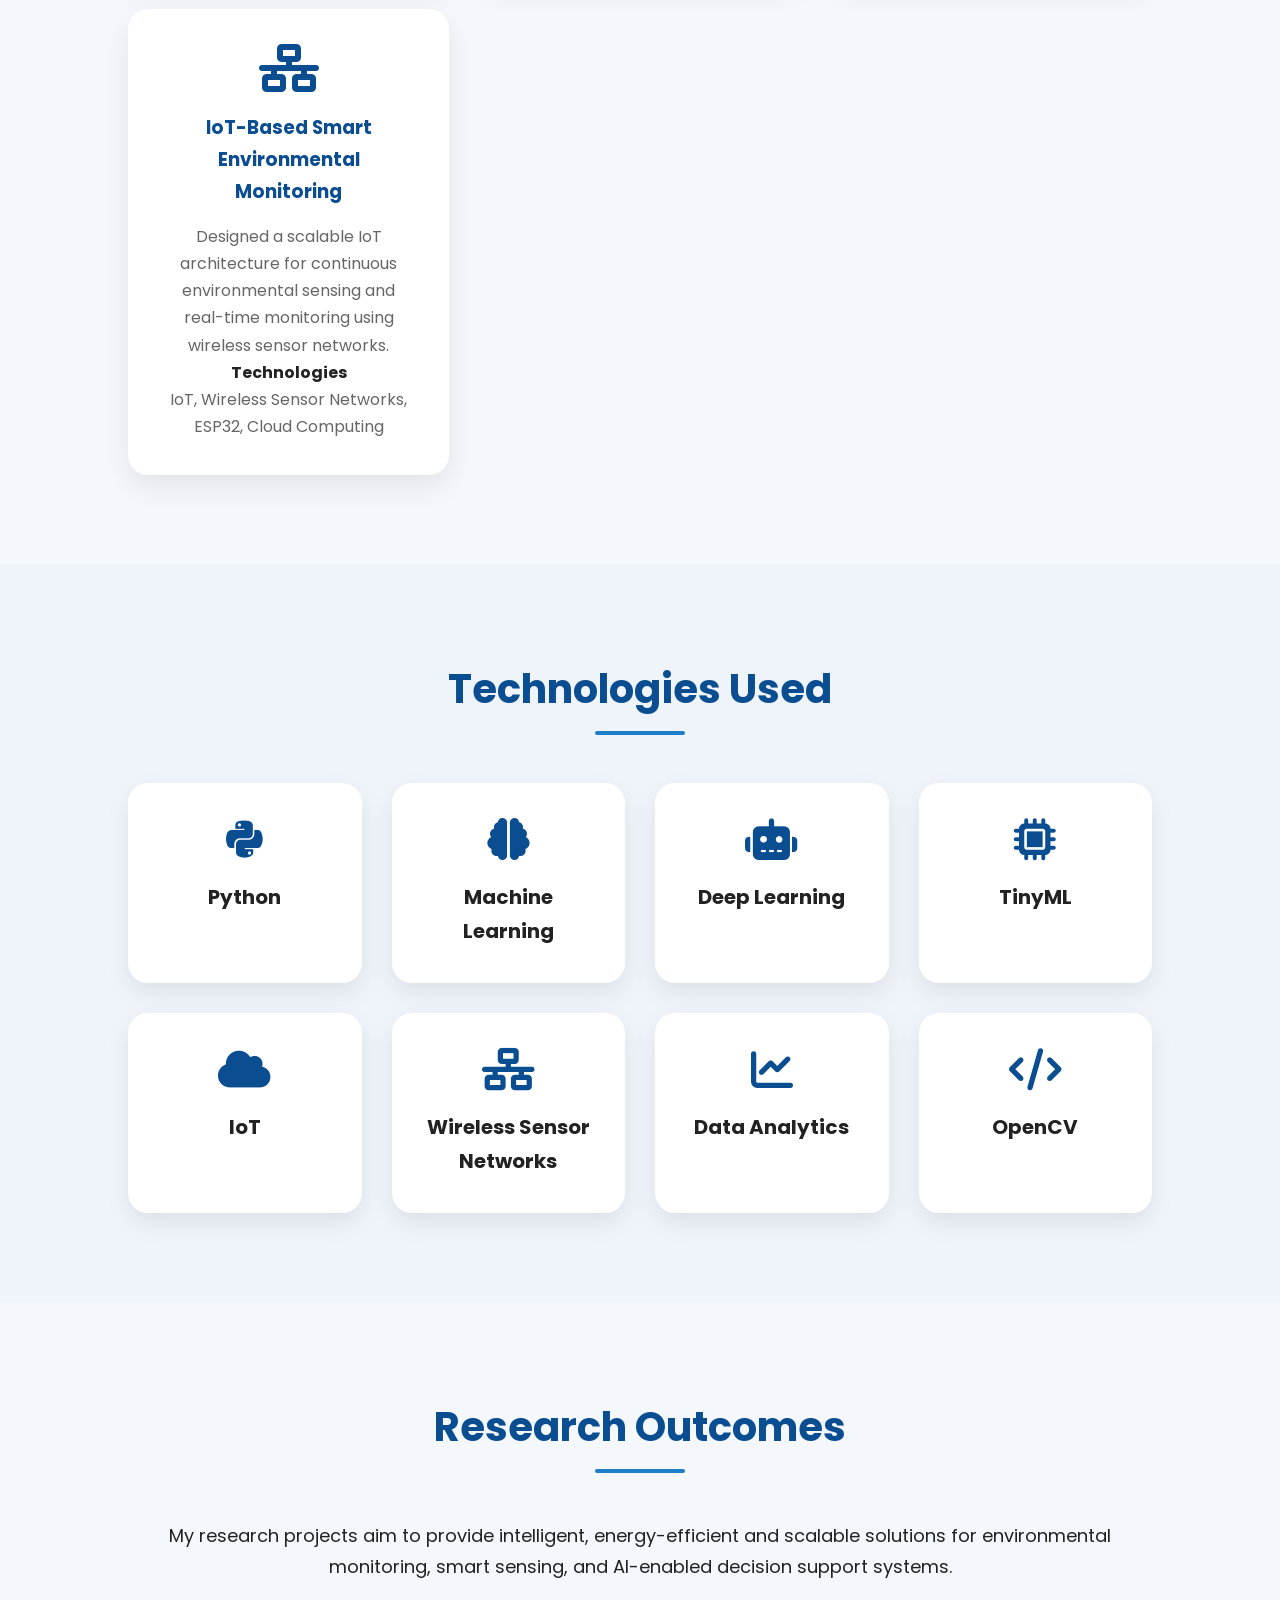
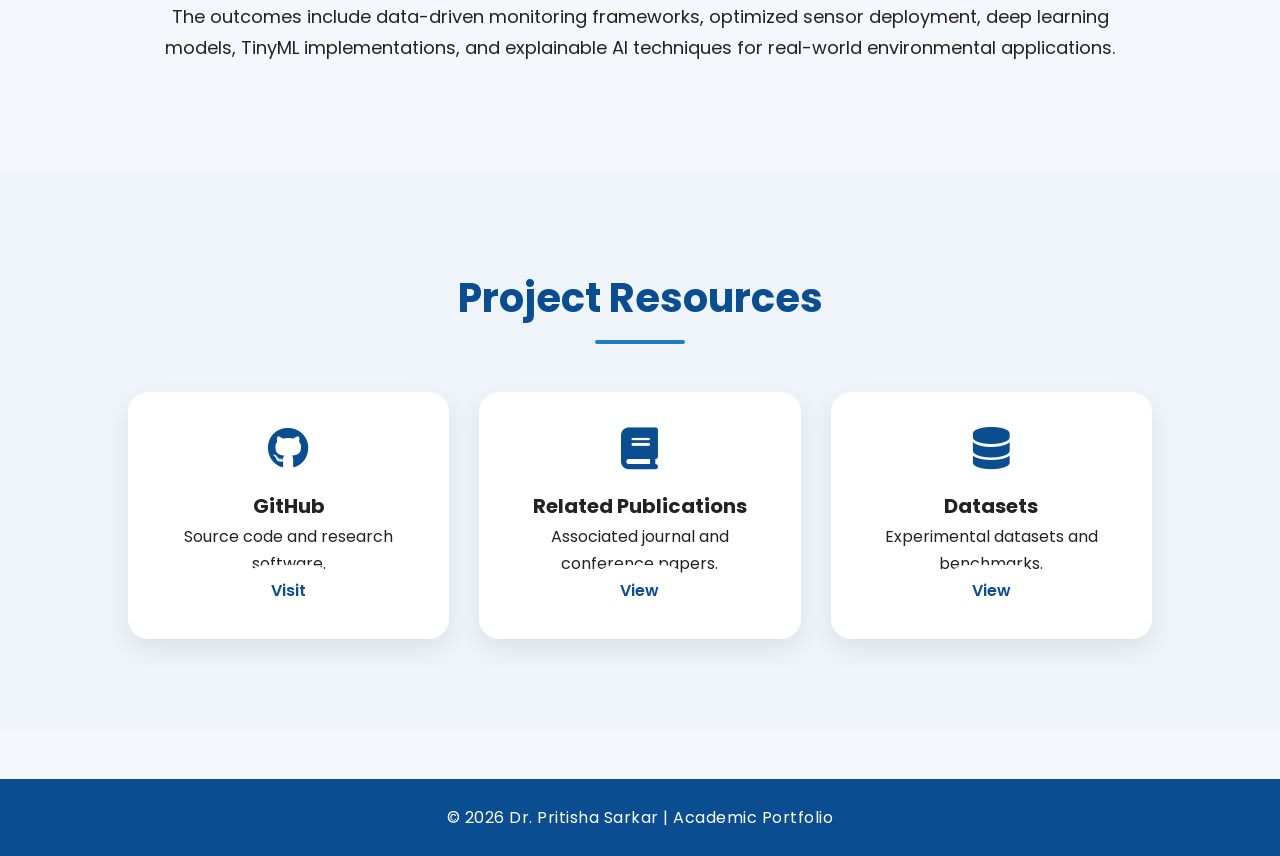
<file: projects.html>
<!DOCTYPE html>
<html lang="en">

<head>

<meta charset="UTF-8">
<meta name="viewport" content="width=device-width, initial-scale=1.0">

<title>Projects | Dr. Pritisha Sarkar</title>

<link rel="preconnect" href="https://fonts.googleapis.com">
<link rel="preconnect" href="https://fonts.gstatic.com" crossorigin>

<link href="https://fonts.googleapis.com/css2?family=Poppins:wght@300;400;500;600;700&display=swap" rel="stylesheet">

<link rel="stylesheet"
href="https://cdnjs.cloudflare.com/ajax/libs/font-awesome/6.7.1/css/all.min.css">

<link rel="stylesheet" href="css/style.css">

</head>

<body>

<header>

<nav class="navbar">

<div class="logo">

Dr. Pritisha Sarkar

</div>

<div class="menu-toggle">

<i class="fas fa-bars"></i>

</div>

<ul class="nav-links">

<li><a href="index.html">Home</a></li>

<li><a href="publications.html">Publications</a></li>

<li><a href="research.html">Research</a></li>

<li><a href="projects.html" class="active">Projects</a></li>

<li><a href="teaching.html">Teaching</a></li>

<li><a href="achievements.html">Achievements</a></li>

<li><a href="cv.html">CV</a></li>

<li><a href="contact.html">Contact</a></li>

</ul>

</nav>

</header>

<!-- HERO -->

<section class="hero">

<div class="hero-text">

<h1>Research Projects</h1>

<h2>Selected Academic Projects</h2>

<p>

My research projects focus on Artificial Intelligence,
Machine Learning, TinyML, IoT, Wireless Sensor Networks,
Environmental Monitoring, and Smart City applications.

</p>

</div>

<div class="hero-image">

<img src="images/profile.jpg"
alt="Dr. Pritisha Sarkar">

</div>

</section>

<!-- PROJECTS -->

<section class="section">

<h2 class="section-title">

Major Research Projects

</h2>

<div class="project-grid">

              <!-- ================= PROJECT 1 ================= -->

            <div class="project-card">

                <i class="fas fa-wind"></i>

                <h3>
                    Intelligent Air Quality Monitoring System
                </h3>

                <p>
                    Developed a machine learning-based framework
                    for optimizing air quality monitoring station
                    placement using clustering algorithms and
                    environmental data analysis.
                </p>

                <h4>Technologies</h4>

                <p>
                    Python, Machine Learning, PCA,
                    K-Means, GIS, IoT
                </p>

            </div>

            <!-- ================= PROJECT 2 ================= -->

            <div class="project-card">

                <i class="fas fa-house"></i>

                <h3>
                    Personalized Indoor Air Quality Monitoring
                </h3>

                <p>
                    Designed a TinyML-based personalized
                    environmental monitoring framework capable of
                    predicting indoor pollution exposure using
                    wearable sensing devices.
                </p>

                <h4>Technologies</h4>

                <p>
                    TinyML, TensorFlow Lite,
                    IoT Sensors,
                    Explainable AI
                </p>

            </div>

            <!-- ================= PROJECT 3 ================= -->

            <div class="project-card">

                <i class="fas fa-camera"></i>

                <h3>
                    Image-Based AQI Prediction
                </h3>

                <p>
                    Developed a deep learning model capable of
                    estimating air quality from environmental
                    images using convolutional neural networks.
                </p>

                <h4>Technologies</h4>

                <p>
                    CNN,
                    TensorFlow,
                    OpenCV,
                    Python
                </p>

            </div>

            <!-- ================= PROJECT 4 ================= -->

            <div class="project-card">

                <i class="fas fa-network-wired"></i>

                <h3>
                    IoT-Based Smart Environmental Monitoring
                </h3>

                <p>
                    Designed a scalable IoT architecture for
                    continuous environmental sensing and
                    real-time monitoring using wireless sensor
                    networks.
                </p>

                <h4>Technologies</h4>

                <p>
                    IoT,
                    Wireless Sensor Networks,
                    ESP32,
                    Cloud Computing
                </p>

            </div>

        </div>

</section>

<!-- ================= TECHNOLOGIES ================= -->

<section class="section gray">

<h2 class="section-title">

Technologies Used

</h2>

<div class="research-grid">

<div class="card">

<i class="fab fa-python"></i>

<h3>

Python

</h3>

</div>

<div class="card">

<i class="fas fa-brain"></i>

<h3>

Machine Learning

</h3>

</div>

<div class="card">

<i class="fas fa-robot"></i>

<h3>

Deep Learning

</h3>

</div>

<div class="card">

<i class="fas fa-microchip"></i>

<h3>

TinyML

</h3>

</div>

<div class="card">

<i class="fas fa-cloud"></i>

<h3>

IoT

</h3>

</div>

<div class="card">

<i class="fas fa-network-wired"></i>

<h3>

Wireless Sensor Networks

</h3>

</div>

<div class="card">

<i class="fas fa-chart-line"></i>

<h3>

Data Analytics

</h3>

</div>

<div class="card">

<i class="fas fa-code"></i>

<h3>

OpenCV

</h3>

</div>

</div>

</section>

<!-- ================= IMPACT ================= -->

<section class="section">

<h2 class="section-title">

Research Outcomes

</h2>

<div class="about-container">

<p>

My research projects aim to provide intelligent,
energy-efficient and scalable solutions for
environmental monitoring, smart sensing,
and AI-enabled decision support systems.

</p>

<p>

The outcomes include data-driven monitoring
frameworks, optimized sensor deployment,
deep learning models, TinyML implementations,
and explainable AI techniques for
real-world environmental applications.

</p>

</div>

</section>

<!-- ================= GITHUB ================= -->

<section class="section gray">

<h2 class="section-title">

Project Resources

</h2>

<div class="research-grid">

<div class="card">

<i class="fab fa-github"></i>

<h3>

GitHub

</h3>

<p>

Source code and research software.

</p>

<a href="#" class="btn">

Visit

</a>

</div>

<div class="card">

<i class="fas fa-book"></i>

<h3>

Related Publications

</h3>

<p>

Associated journal and conference papers.

</p>

<a href="publications.html"
class="btn">

View

</a>

</div>

<div class="card">

<i class="fas fa-database"></i>

<h3>

Datasets

</h3>

<p>

Experimental datasets and benchmarks.

</p>

<a href="#"
class="btn">

View

</a>

</div>

</div>

</section>

<footer>

<p>

© 2026 Dr. Pritisha Sarkar |
Academic Portfolio

</p>

</footer>

<button id="topBtn">

<i class="fas fa-arrow-up"></i>

</button>

<script src="js/script.js"></script>

</body>

</html>
</file>
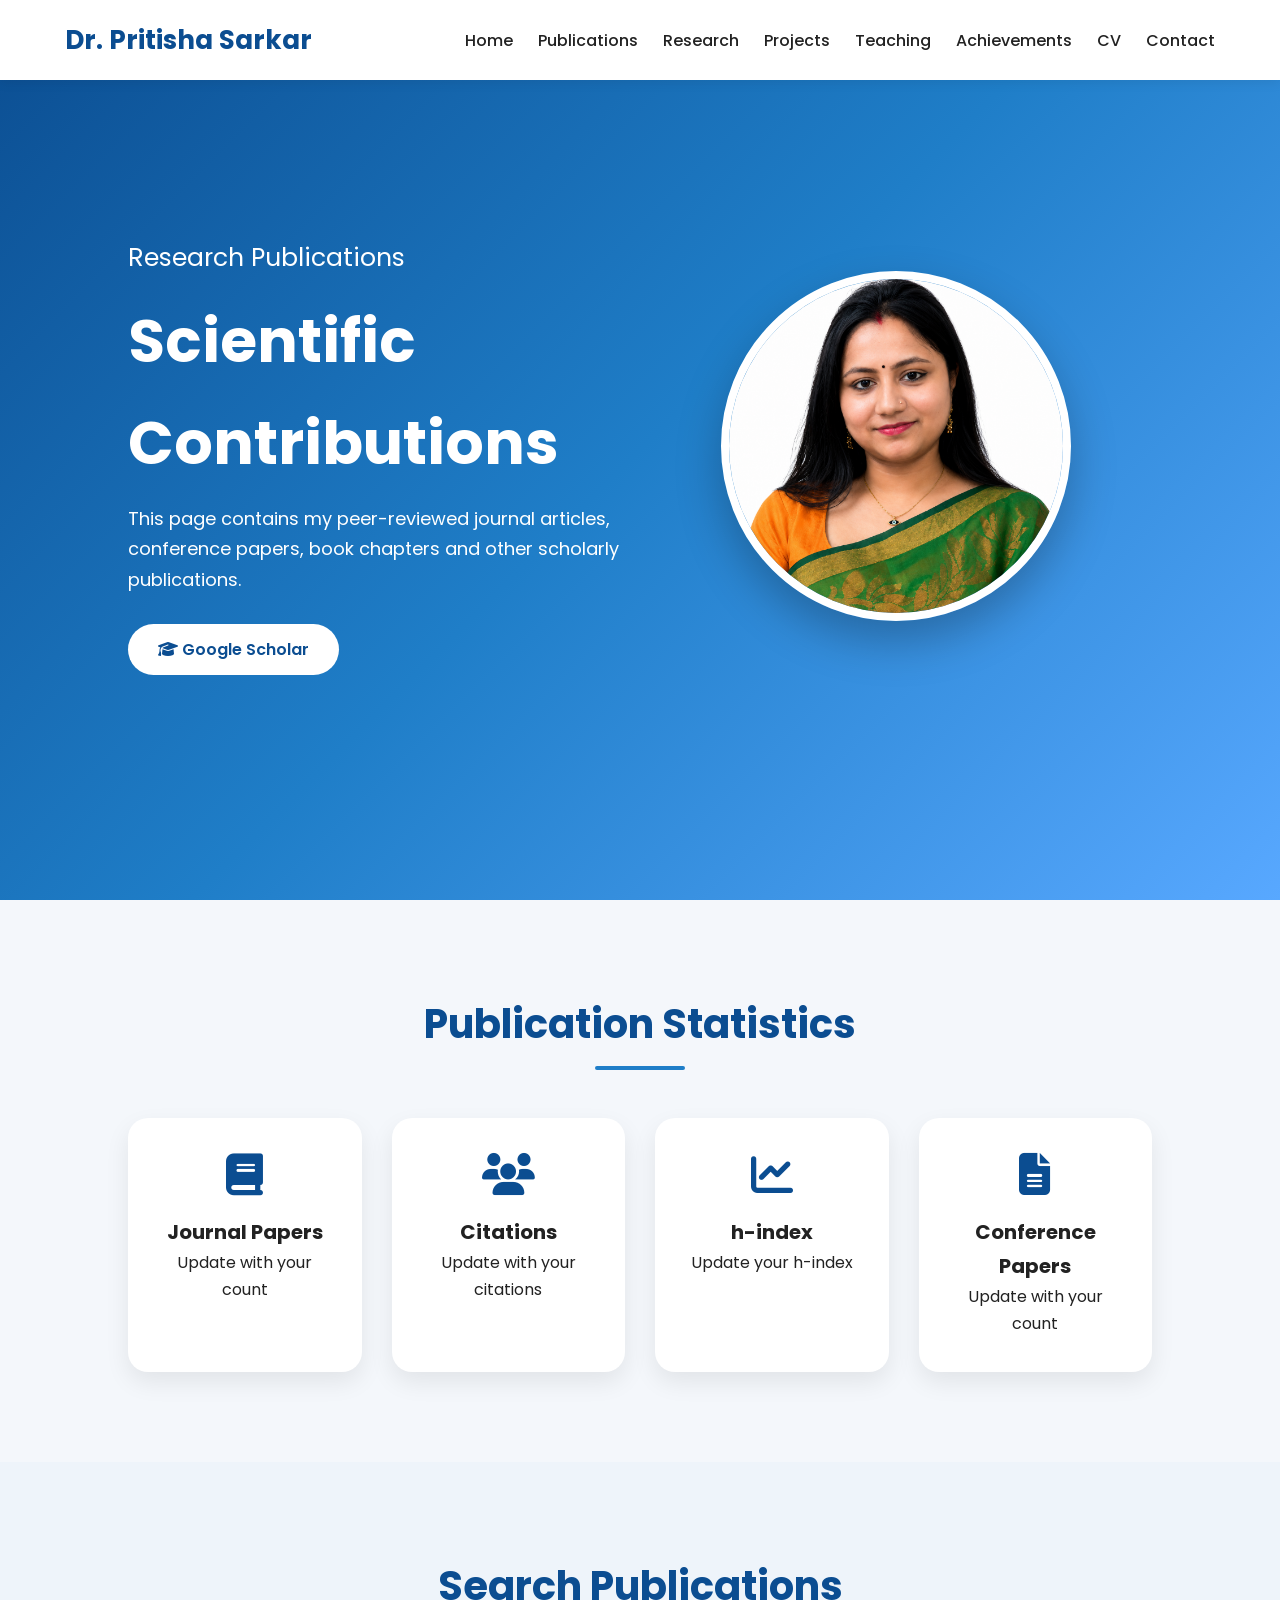
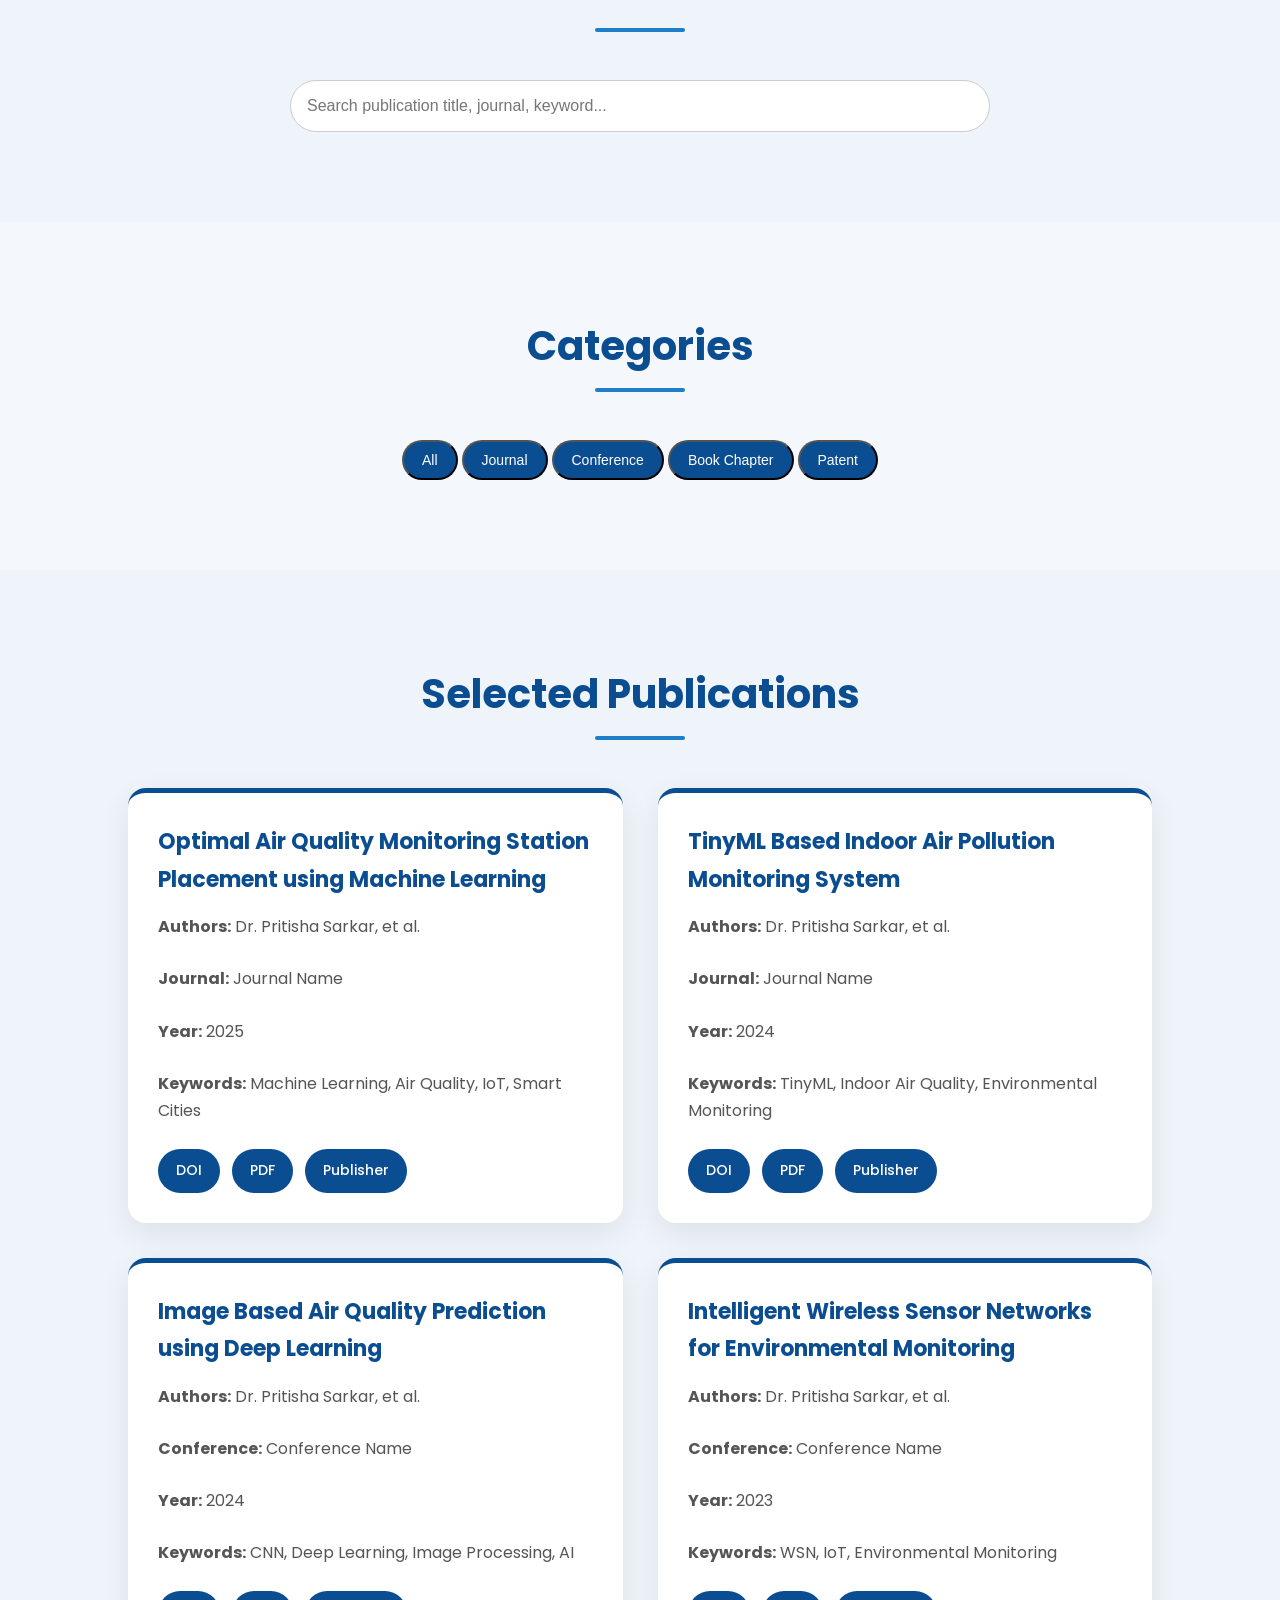
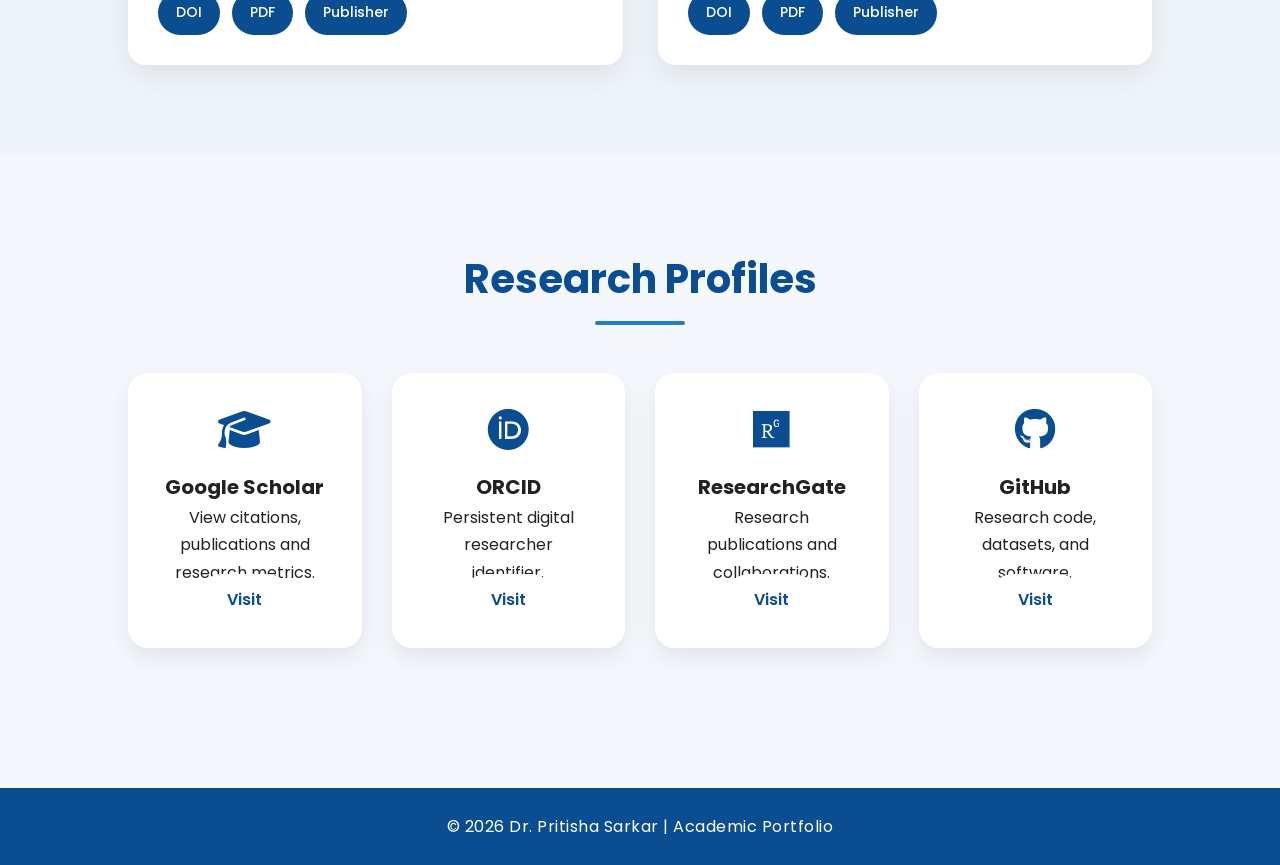
<file: publications.html>
<!DOCTYPE html>
<html lang="en">

<head>

    <meta charset="UTF-8">

    <meta name="viewport"
          content="width=device-width, initial-scale=1.0">

    <title>Publications | Dr. Pritisha Sarkar</title>

    <meta name="description"
          content="Research Publications of Dr. Pritisha Sarkar">

    <link rel="preconnect"
          href="https://fonts.googleapis.com">

    <link rel="preconnect"
          href="https://fonts.gstatic.com"
          crossorigin>

    <link href="https://fonts.googleapis.com/css2?family=Poppins:wght@300;400;500;600;700&display=swap"
          rel="stylesheet">

    <link rel="stylesheet"
          href="https://cdnjs.cloudflare.com/ajax/libs/font-awesome/6.7.1/css/all.min.css">

    <link rel="stylesheet"
          href="css/style.css">

</head>

<body>

<header>

<nav class="navbar">

<div class="logo">

Dr. Pritisha Sarkar

</div>

<div class="menu-toggle">

<i class="fas fa-bars"></i>

</div>

<ul class="nav-links">

<li><a href="index.html">Home</a></li>

<li><a href="publications.html" class="active">Publications</a></li>

<li><a href="research.html">Research</a></li>

<li><a href="projects.html">Projects</a></li>

<li><a href="teaching.html">Teaching</a></li>

<li><a href="achievements.html">Achievements</a></li>

<li><a href="cv.html">CV</a></li>

<li><a href="contact.html">Contact</a></li>

</ul>

</nav>

</header>

<!-- Hero -->

<section class="hero">

<div class="hero-text">

<h1>Research Publications</h1>

<h2>Scientific Contributions</h2>

<p>

This page contains my peer-reviewed journal articles,
conference papers, book chapters and other scholarly
publications.

</p>

<a href="https://scholar.google.com"
class="btn"
target="_blank">

<i class="fas fa-graduation-cap"></i>

Google Scholar

</a>

</div>

<div class="hero-image">

<img src="images/profile.jpg"
alt="Dr. Pritisha Sarkar">

</div>

</section>

<!-- Statistics -->

<section class="section">

<h2 class="section-title">

Publication Statistics

</h2>

<div class="research-grid">

<div class="card">

<i class="fas fa-book"></i>

<h3>Journal Papers</h3>

<p>

Update with your count

</p>

</div>

<div class="card">

<i class="fas fa-users"></i>

<h3>Citations</h3>

<p>

Update with your citations

</p>

</div>

<div class="card">

<i class="fas fa-chart-line"></i>

<h3>h-index</h3>

<p>

Update your h-index

</p>

</div>

<div class="card">

<i class="fas fa-file-alt"></i>

<h3>Conference Papers</h3>

<p>

Update with your count

</p>

</div>

</div>

</section>

<!-- Search -->

<section class="section gray">

<h2 class="section-title">

Search Publications

</h2>

<div style="max-width:700px;
margin:auto;">

<input

type="text"

id="searchPublication"

placeholder="Search publication title, journal, keyword..."

style="

width:100%;
padding:16px;
font-size:16px;
border-radius:40px;
border:1px solid #ccc;
outline:none;

">

</div>

</section>

<!-- Filter -->

<section class="section">

<h2 class="section-title">

Categories

</h2>

<div style="text-align:center;">

<button class="btn-small">

All

</button>

<button class="btn-small">

Journal

</button>

<button class="btn-small">

Conference

</button>

<button class="btn-small">

Book Chapter

</button>

<button class="btn-small">

Patent

</button>

</div>

</section>

<!-- Publications -->

<section class="section gray">

<h2 class="section-title">

Selected Publications

</h2>

<div class="publication-container">
            <!-- Publication 1 -->

            <div class="publication-card publication journal">

                <h3>
                    Optimal Air Quality Monitoring Station Placement using Machine Learning
                </h3>

                <p>
                    <strong>Authors:</strong> Dr. Pritisha Sarkar, et al.
                </p>

                <p>
                    <strong>Journal:</strong> Journal Name
                </p>

                <p>
                    <strong>Year:</strong> 2025
                </p>

                <p>
                    <strong>Keywords:</strong> Machine Learning, Air Quality,
                    IoT, Smart Cities
                </p>

                <div class="pub-buttons">

                    <a href="#" class="btn-small">
                        DOI
                    </a>

                    <a href="#" class="btn-small">
                        PDF
                    </a>

                    <a href="#" class="btn-small">
                        Publisher
                    </a>

                </div>

            </div>

            <!-- Publication 2 -->

            <div class="publication-card publication journal">

                <h3>
                    TinyML Based Indoor Air Pollution Monitoring System
                </h3>

                <p>

                    <strong>Authors:</strong>

                    Dr. Pritisha Sarkar, et al.

                </p>

                <p>

                    <strong>Journal:</strong>

                    Journal Name

                </p>

                <p>

                    <strong>Year:</strong>

                    2024

                </p>

                <p>

                    <strong>Keywords:</strong>

                    TinyML, Indoor Air Quality,
                    Environmental Monitoring

                </p>

                <div class="pub-buttons">

                    <a href="#" class="btn-small">

                        DOI

                    </a>

                    <a href="#" class="btn-small">

                        PDF

                    </a>

                    <a href="#" class="btn-small">

                        Publisher

                    </a>

                </div>

            </div>

            <!-- Publication 3 -->

            <div class="publication-card publication conference">

                <h3>

                    Image Based Air Quality Prediction using Deep Learning

                </h3>

                <p>

                    <strong>Authors:</strong>

                    Dr. Pritisha Sarkar, et al.

                </p>

                <p>

                    <strong>Conference:</strong>

                    Conference Name

                </p>

                <p>

                    <strong>Year:</strong>

                    2024

                </p>

                <p>

                    <strong>Keywords:</strong>

                    CNN, Deep Learning,
                    Image Processing,
                    AI

                </p>

                <div class="pub-buttons">

                    <a href="#" class="btn-small">

                        DOI

                    </a>

                    <a href="#" class="btn-small">

                        PDF

                    </a>

                    <a href="#" class="btn-small">

                        Publisher

                    </a>

                </div>

            </div>

            <!-- Publication 4 -->

            <div class="publication-card publication conference">

                <h3>

                    Intelligent Wireless Sensor Networks
                    for Environmental Monitoring

                </h3>

                <p>

                    <strong>Authors:</strong>

                    Dr. Pritisha Sarkar, et al.

                </p>

                <p>

                    <strong>Conference:</strong>

                    Conference Name

                </p>

                <p>

                    <strong>Year:</strong>

                    2023

                </p>

                <p>

                    <strong>Keywords:</strong>

                    WSN,
                    IoT,
                    Environmental Monitoring

                </p>

                <div class="pub-buttons">

                    <a href="#" class="btn-small">

                        DOI

                    </a>

                    <a href="#" class="btn-small">

                        PDF

                    </a>

                    <a href="#" class="btn-small">

                        Publisher

                    </a>

                </div>

            </div>

        </div>

</section>

<!-- Google Scholar -->

<section class="section">

<h2 class="section-title">

Research Profiles

</h2>

<div class="research-grid">

<div class="card">

<i class="fas fa-graduation-cap"></i>

<h3>

Google Scholar

</h3>

<p>

View citations,
publications and research metrics.

</p>

<a href="#"
class="btn">

Visit

</a>

</div>

<div class="card">

<i class="fab fa-orcid"></i>

<h3>

ORCID

</h3>

<p>

Persistent digital researcher identifier.

</p>

<a href="#"
class="btn">

Visit

</a>

</div>

<div class="card">

<i class="fab fa-researchgate"></i>

<h3>

ResearchGate

</h3>

<p>

Research publications and collaborations.

</p>

<a href="#"
class="btn">

Visit

</a>

</div>

<div class="card">

<i class="fab fa-github"></i>

<h3>

GitHub

</h3>

<p>

Research code,
datasets,
and software.

</p>

<a href="#"
class="btn">

Visit

</a>

</div>

</div>

</section>

<footer>

<p>

© 2026 Dr. Pritisha Sarkar |
Academic Portfolio

</p>

</footer>

<button id="topBtn">

<i class="fas fa-arrow-up"></i>

</button>

<script src="js/script.js"></script>

</body>

</html>
</file>
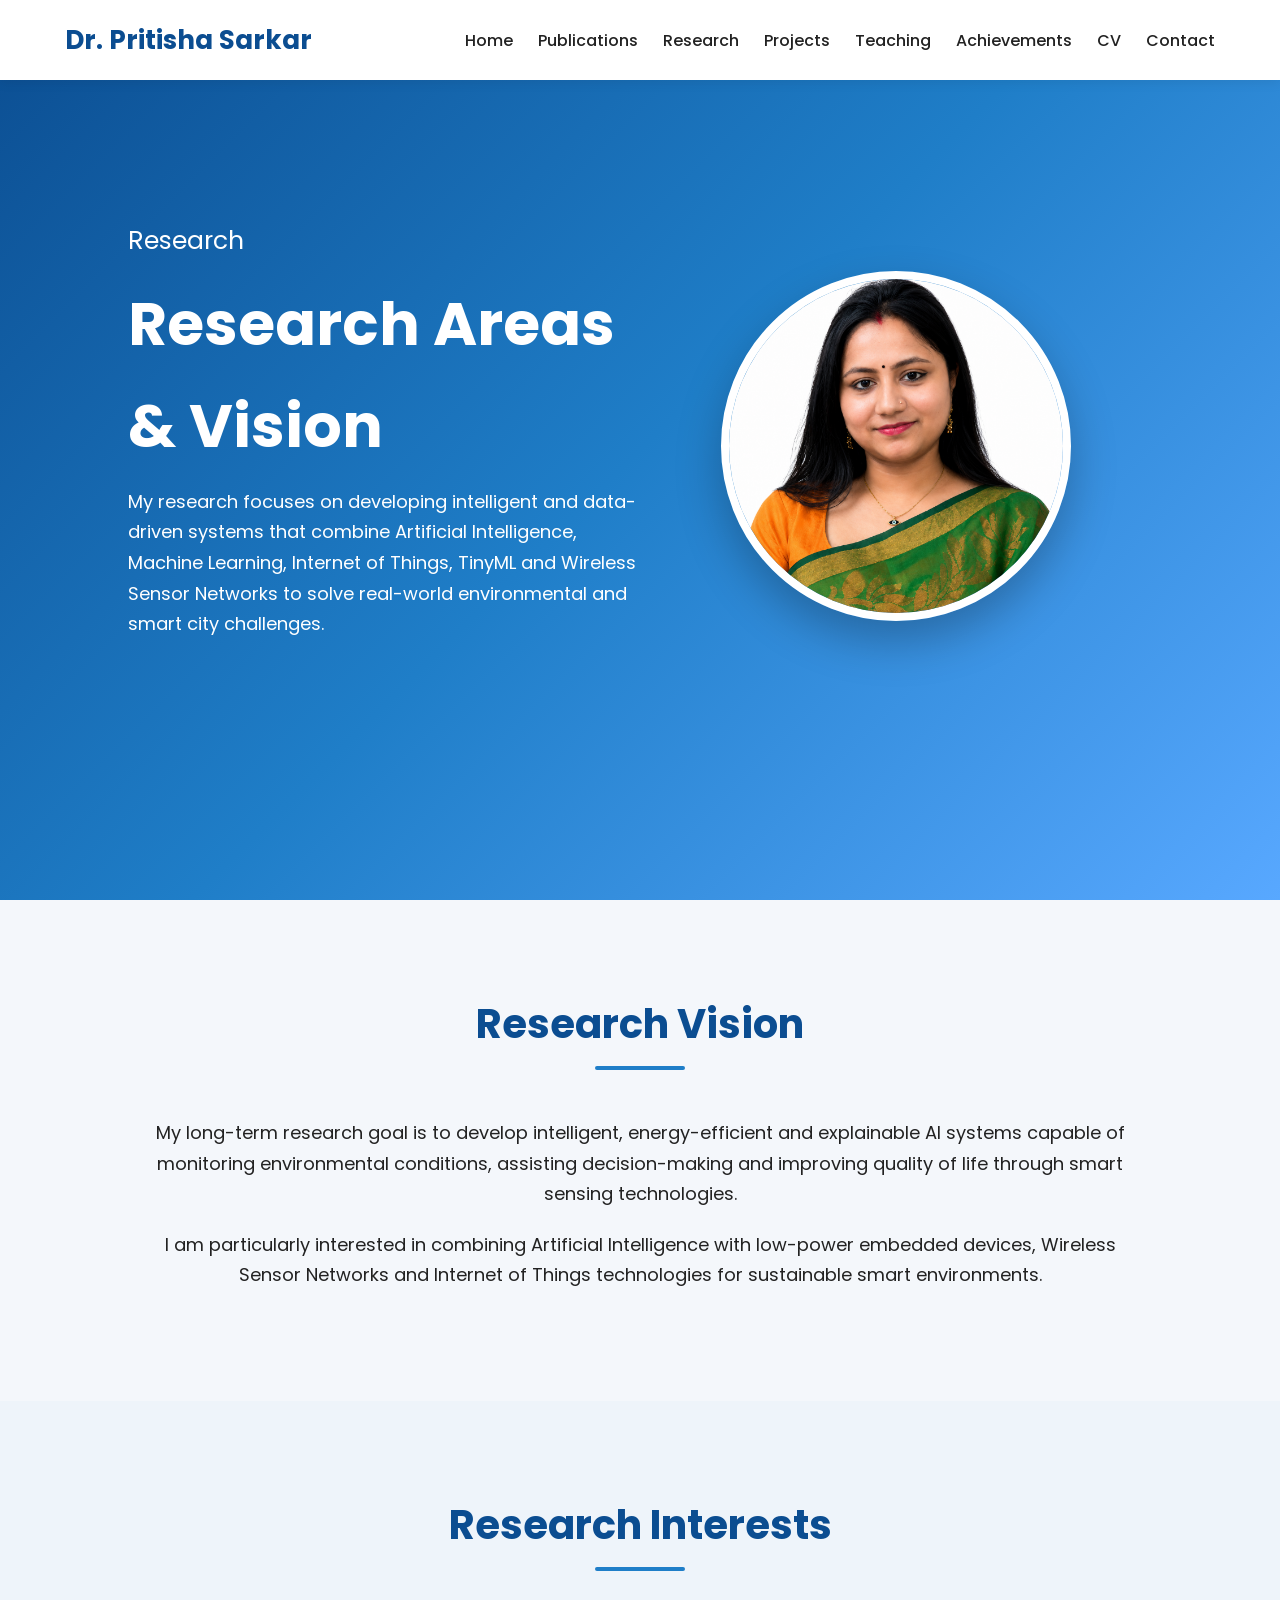
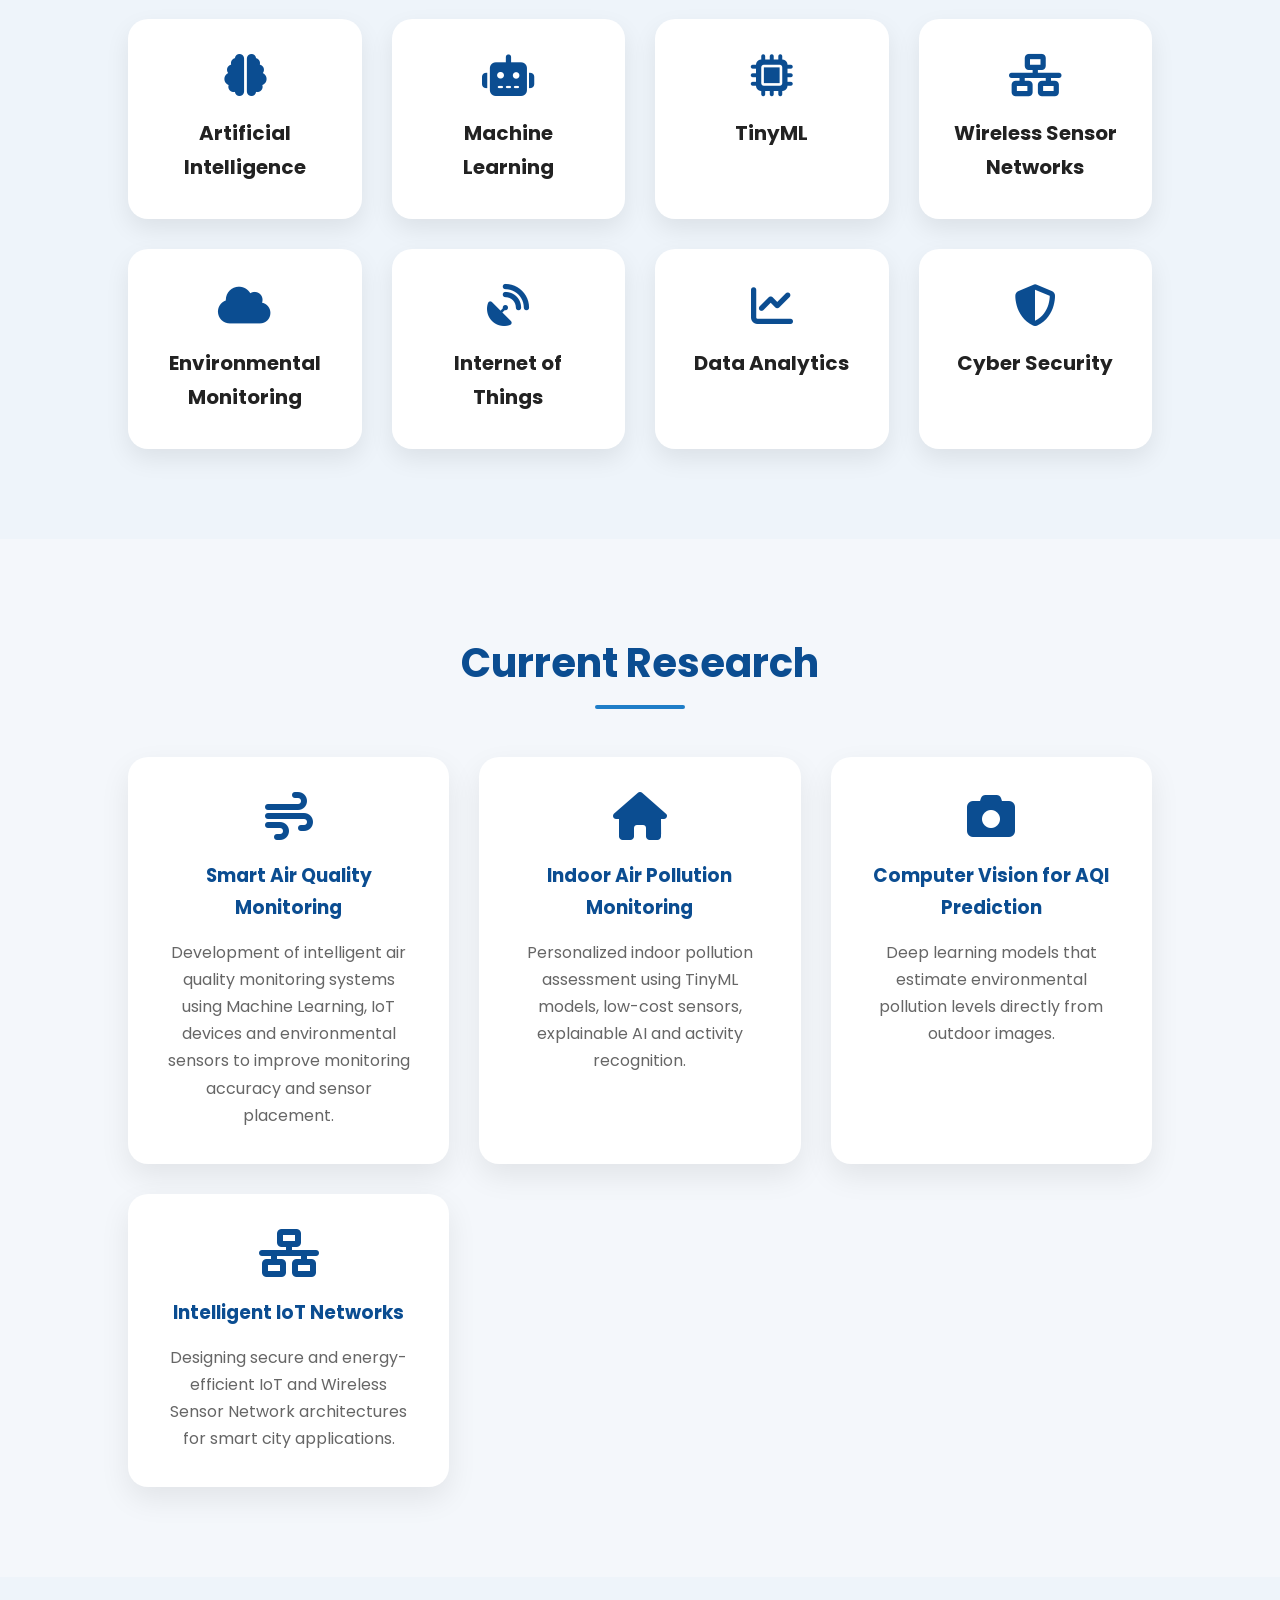
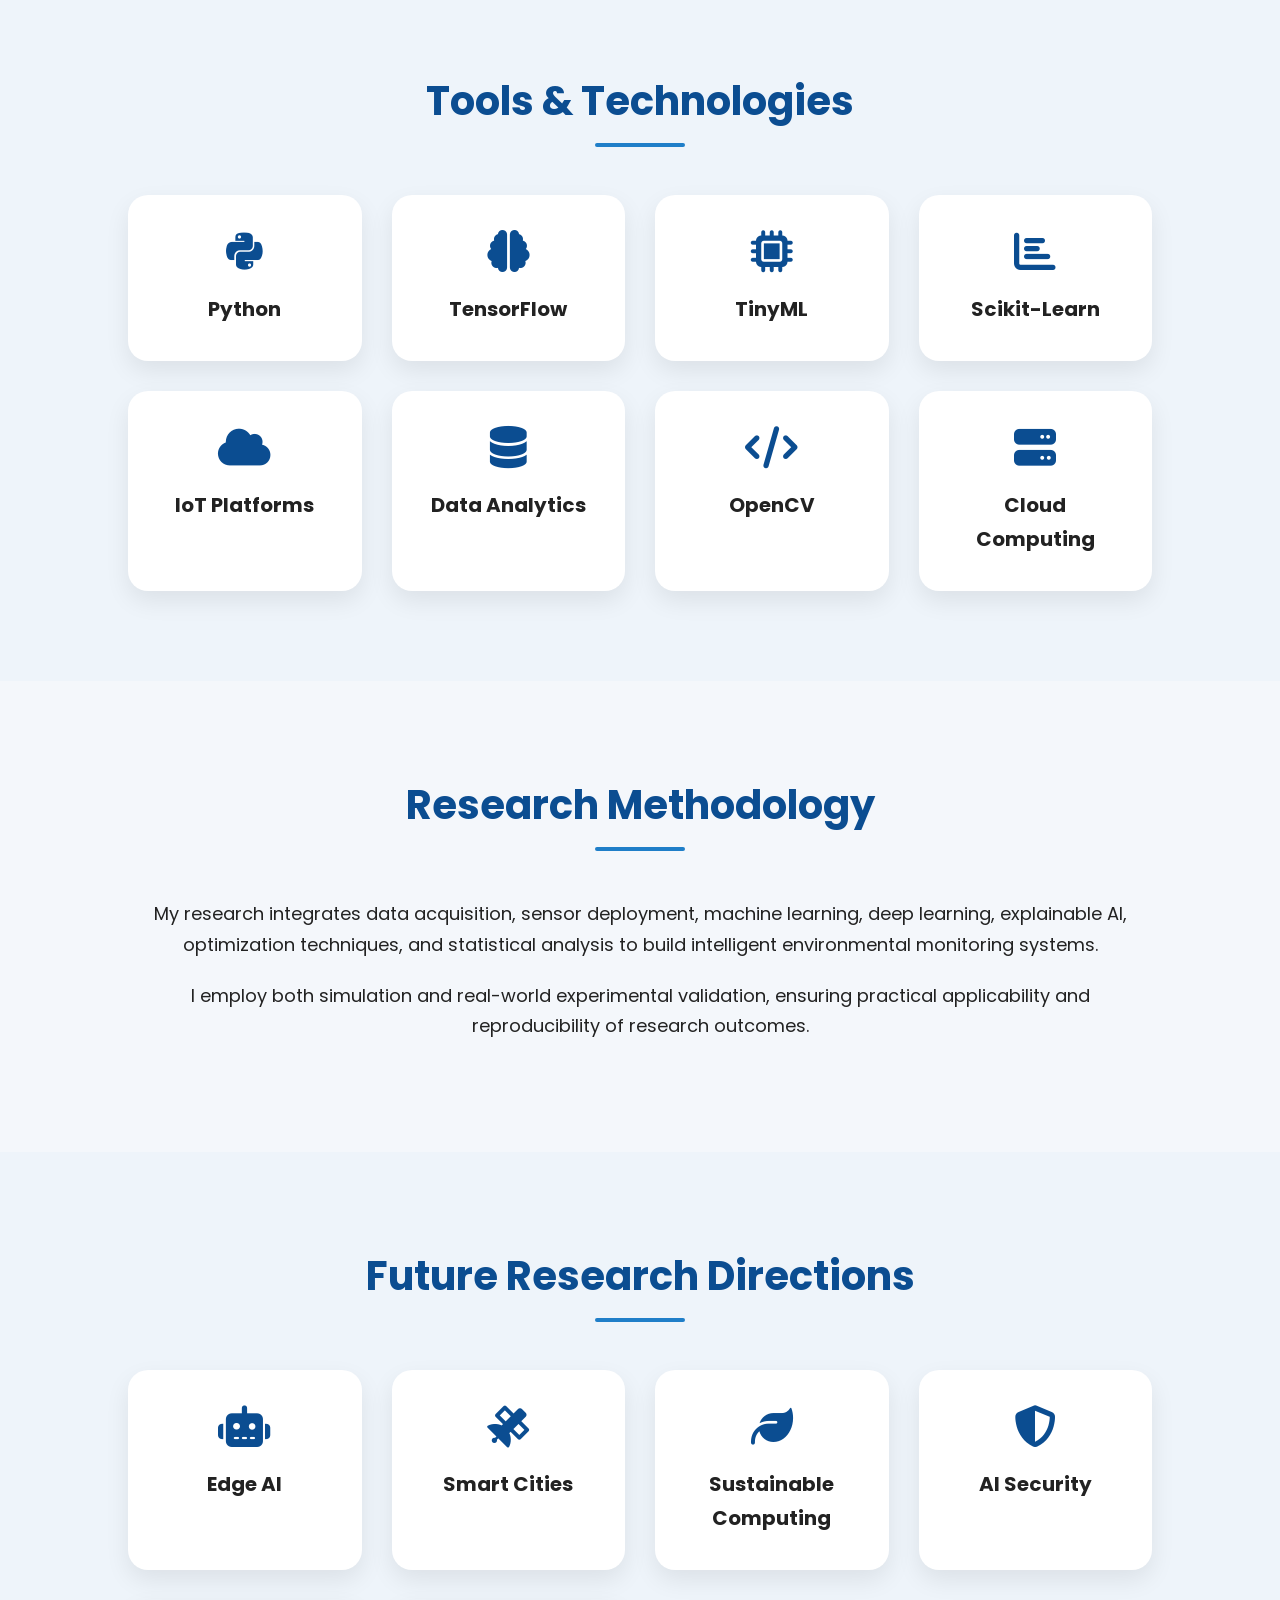
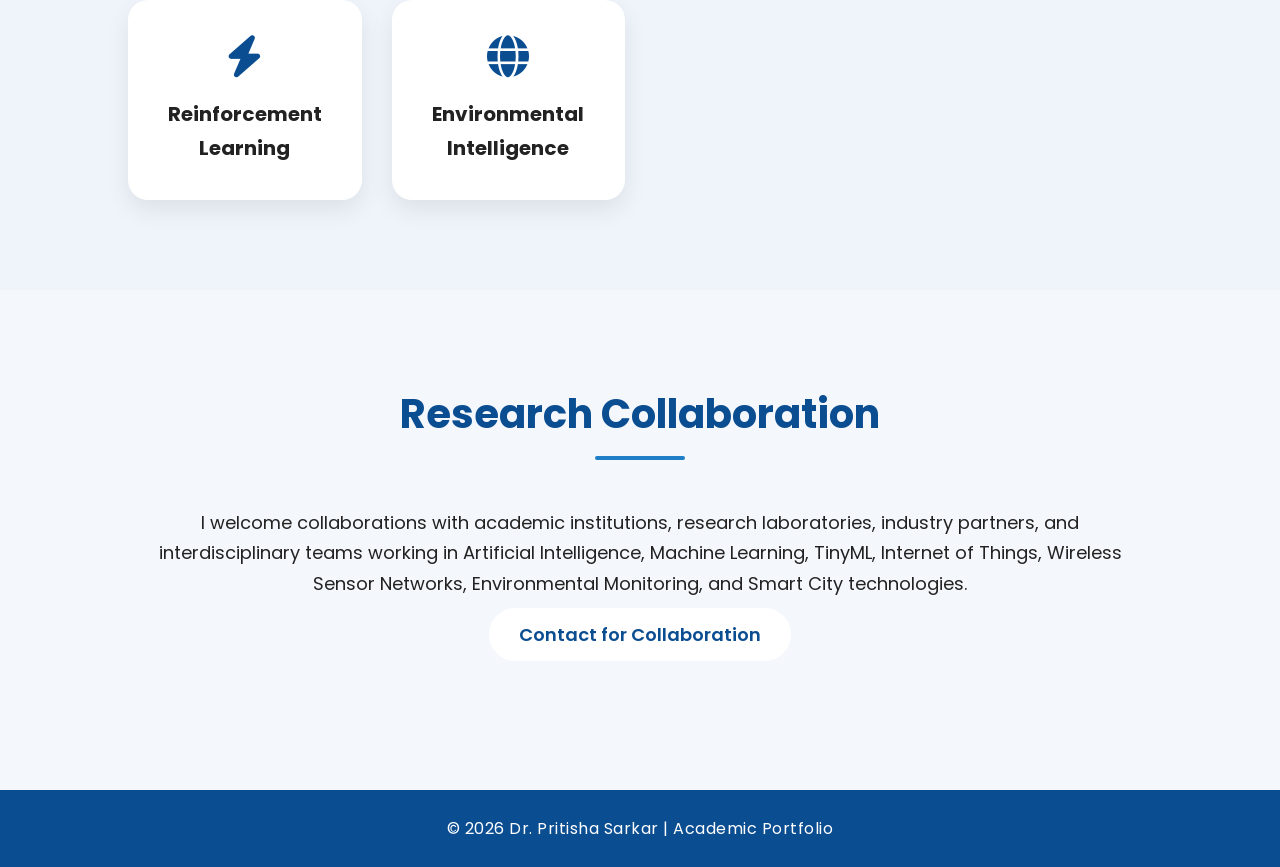
<file: research.html>
<!DOCTYPE html>
<html lang="en">

<head>

<meta charset="UTF-8">

<meta name="viewport"
content="width=device-width, initial-scale=1.0">

<title>Research | Dr. Pritisha Sarkar</title>

<link rel="preconnect"
href="https://fonts.googleapis.com">

<link rel="preconnect"
href="https://fonts.gstatic.com"
crossorigin>

<link href="https://fonts.googleapis.com/css2?family=Poppins:wght@300;400;500;600;700&display=swap"
rel="stylesheet">

<link rel="stylesheet"
href="https://cdnjs.cloudflare.com/ajax/libs/font-awesome/6.7.1/css/all.min.css">

<link rel="stylesheet"
href="css/style.css">

</head>

<body>

<header>

<nav class="navbar">

<div class="logo">

Dr. Pritisha Sarkar

</div>

<div class="menu-toggle">

<i class="fas fa-bars"></i>

</div>

<ul class="nav-links">

<li><a href="index.html">Home</a></li>

<li><a href="publications.html">Publications</a></li>

<li><a href="research.html" class="active">Research</a></li>

<li><a href="projects.html">Projects</a></li>

<li><a href="teaching.html">Teaching</a></li>

<li><a href="achievements.html">Achievements</a></li>

<li><a href="cv.html">CV</a></li>

<li><a href="contact.html">Contact</a></li>

</ul>

</nav>

</header>

<!-- HERO -->

<section class="hero">

<div class="hero-text">

<h1>Research</h1>

<h2>Research Areas & Vision</h2>

<p>

My research focuses on developing intelligent and
data-driven systems that combine Artificial Intelligence,
Machine Learning, Internet of Things, TinyML and
Wireless Sensor Networks to solve real-world
environmental and smart city challenges.

</p>

</div>

<div class="hero-image">

<img src="images/profile.jpg"
alt="Dr. Pritisha Sarkar">

</div>

</section>

<!-- RESEARCH VISION -->

<section class="section">

<h2 class="section-title">

Research Vision

</h2>

<div class="about-container">

<p>

My long-term research goal is to develop intelligent,
energy-efficient and explainable AI systems capable of
monitoring environmental conditions, assisting
decision-making and improving quality of life through
smart sensing technologies.

</p>

<p>

I am particularly interested in combining Artificial
Intelligence with low-power embedded devices,
Wireless Sensor Networks and Internet of Things
technologies for sustainable smart environments.

</p>

</div>

</section>

<!-- RESEARCH AREAS -->

<section class="section gray">

<h2 class="section-title">

Research Interests

</h2>

<div class="research-grid">

<div class="card">

<i class="fas fa-brain"></i>

<h3>

Artificial Intelligence

</h3>

</div>

<div class="card">

<i class="fas fa-robot"></i>

<h3>

Machine Learning

</h3>

</div>

<div class="card">

<i class="fas fa-microchip"></i>

<h3>

TinyML

</h3>

</div>

<div class="card">

<i class="fas fa-network-wired"></i>

<h3>

Wireless Sensor Networks

</h3>

</div>

<div class="card">

<i class="fas fa-cloud"></i>

<h3>

Environmental Monitoring

</h3>

</div>

<div class="card">

<i class="fas fa-satellite-dish"></i>

<h3>

Internet of Things

</h3>

</div>

<div class="card">

<i class="fas fa-chart-line"></i>

<h3>

Data Analytics

</h3>

</div>

<div class="card">

<i class="fas fa-shield-halved"></i>

<h3>

Cyber Security

</h3>

</div>

</div>

</section>

<!-- CURRENT RESEARCH -->

<section class="section">

<h2 class="section-title">

Current Research

</h2>

<div class="project-grid">

              <!-- Research Project 1 -->

            <div class="project-card">

                <i class="fas fa-wind"></i>

                <h3>

                    Smart Air Quality Monitoring

                </h3>

                <p>

                    Development of intelligent air quality
                    monitoring systems using Machine Learning,
                    IoT devices and environmental sensors to
                    improve monitoring accuracy and sensor
                    placement.

                </p>

            </div>

            <!-- Research Project 2 -->

            <div class="project-card">

                <i class="fas fa-house"></i>

                <h3>

                    Indoor Air Pollution Monitoring

                </h3>

                <p>

                    Personalized indoor pollution assessment
                    using TinyML models, low-cost sensors,
                    explainable AI and activity recognition.

                </p>

            </div>

            <!-- Research Project 3 -->

            <div class="project-card">

                <i class="fas fa-camera"></i>

                <h3>

                    Computer Vision for AQI Prediction

                </h3>

                <p>

                    Deep learning models that estimate
                    environmental pollution levels directly
                    from outdoor images.

                </p>

            </div>

            <!-- Research Project 4 -->

            <div class="project-card">

                <i class="fas fa-network-wired"></i>

                <h3>

                    Intelligent IoT Networks

                </h3>

                <p>

                    Designing secure and energy-efficient
                    IoT and Wireless Sensor Network
                    architectures for smart city applications.

                </p>

            </div>

        </div>

</section>

<!-- ===================== -->

<section class="section gray">

<h2 class="section-title">

Tools & Technologies

</h2>

<div class="research-grid">

<div class="card">

<i class="fab fa-python"></i>

<h3>

Python

</h3>

</div>

<div class="card">

<i class="fas fa-brain"></i>

<h3>

TensorFlow

</h3>

</div>

<div class="card">

<i class="fas fa-microchip"></i>

<h3>

TinyML

</h3>

</div>

<div class="card">

<i class="fas fa-chart-bar"></i>

<h3>

Scikit-Learn

</h3>

</div>

<div class="card">

<i class="fas fa-cloud"></i>

<h3>

IoT Platforms

</h3>

</div>

<div class="card">

<i class="fas fa-database"></i>

<h3>

Data Analytics

</h3>

</div>

<div class="card">

<i class="fas fa-code"></i>

<h3>

OpenCV

</h3>

</div>

<div class="card">

<i class="fas fa-server"></i>

<h3>

Cloud Computing

</h3>

</div>

</div>

</section>

<!-- ===================== -->

<section class="section">

<h2 class="section-title">

Research Methodology

</h2>

<div class="about-container">

<p>

My research integrates data acquisition,
sensor deployment,
machine learning,
deep learning,
explainable AI,
optimization techniques,
and statistical analysis
to build intelligent environmental monitoring systems.

</p>

<p>

I employ both simulation and real-world
experimental validation,
ensuring practical applicability
and reproducibility of research outcomes.

</p>

</div>

</section>

<!-- ===================== -->

<section class="section gray">

<h2 class="section-title">

Future Research Directions

</h2>

<div class="research-grid">

<div class="card">

<i class="fas fa-robot"></i>

<h3>

Edge AI

</h3>

</div>

<div class="card">

<i class="fas fa-satellite"></i>

<h3>

Smart Cities

</h3>

</div>

<div class="card">

<i class="fas fa-leaf"></i>

<h3>

Sustainable Computing

</h3>

</div>

<div class="card">

<i class="fas fa-shield-halved"></i>

<h3>

AI Security

</h3>

</div>

<div class="card">

<i class="fas fa-bolt"></i>

<h3>

Reinforcement Learning

</h3>

</div>

<div class="card">

<i class="fas fa-globe"></i>

<h3>

Environmental Intelligence

</h3>

</div>

</div>

</section>

<!-- ===================== -->

<section class="section">

<h2 class="section-title">

Research Collaboration

</h2>

<div class="about-container">

<p>

I welcome collaborations with
academic institutions,
research laboratories,
industry partners,
and interdisciplinary teams
working in Artificial Intelligence,
Machine Learning,
TinyML,
Internet of Things,
Wireless Sensor Networks,
Environmental Monitoring,
and Smart City technologies.

</p>

<a href="contact.html" class="btn">

Contact for Collaboration

</a>

</div>

</section>

<footer>

<p>

© 2026 Dr. Pritisha Sarkar |
Academic Portfolio

</p>

</footer>

<button id="topBtn">

<i class="fas fa-arrow-up"></i>

</button>

<script src="js/script.js"></script>

</body>

</html>
</file>
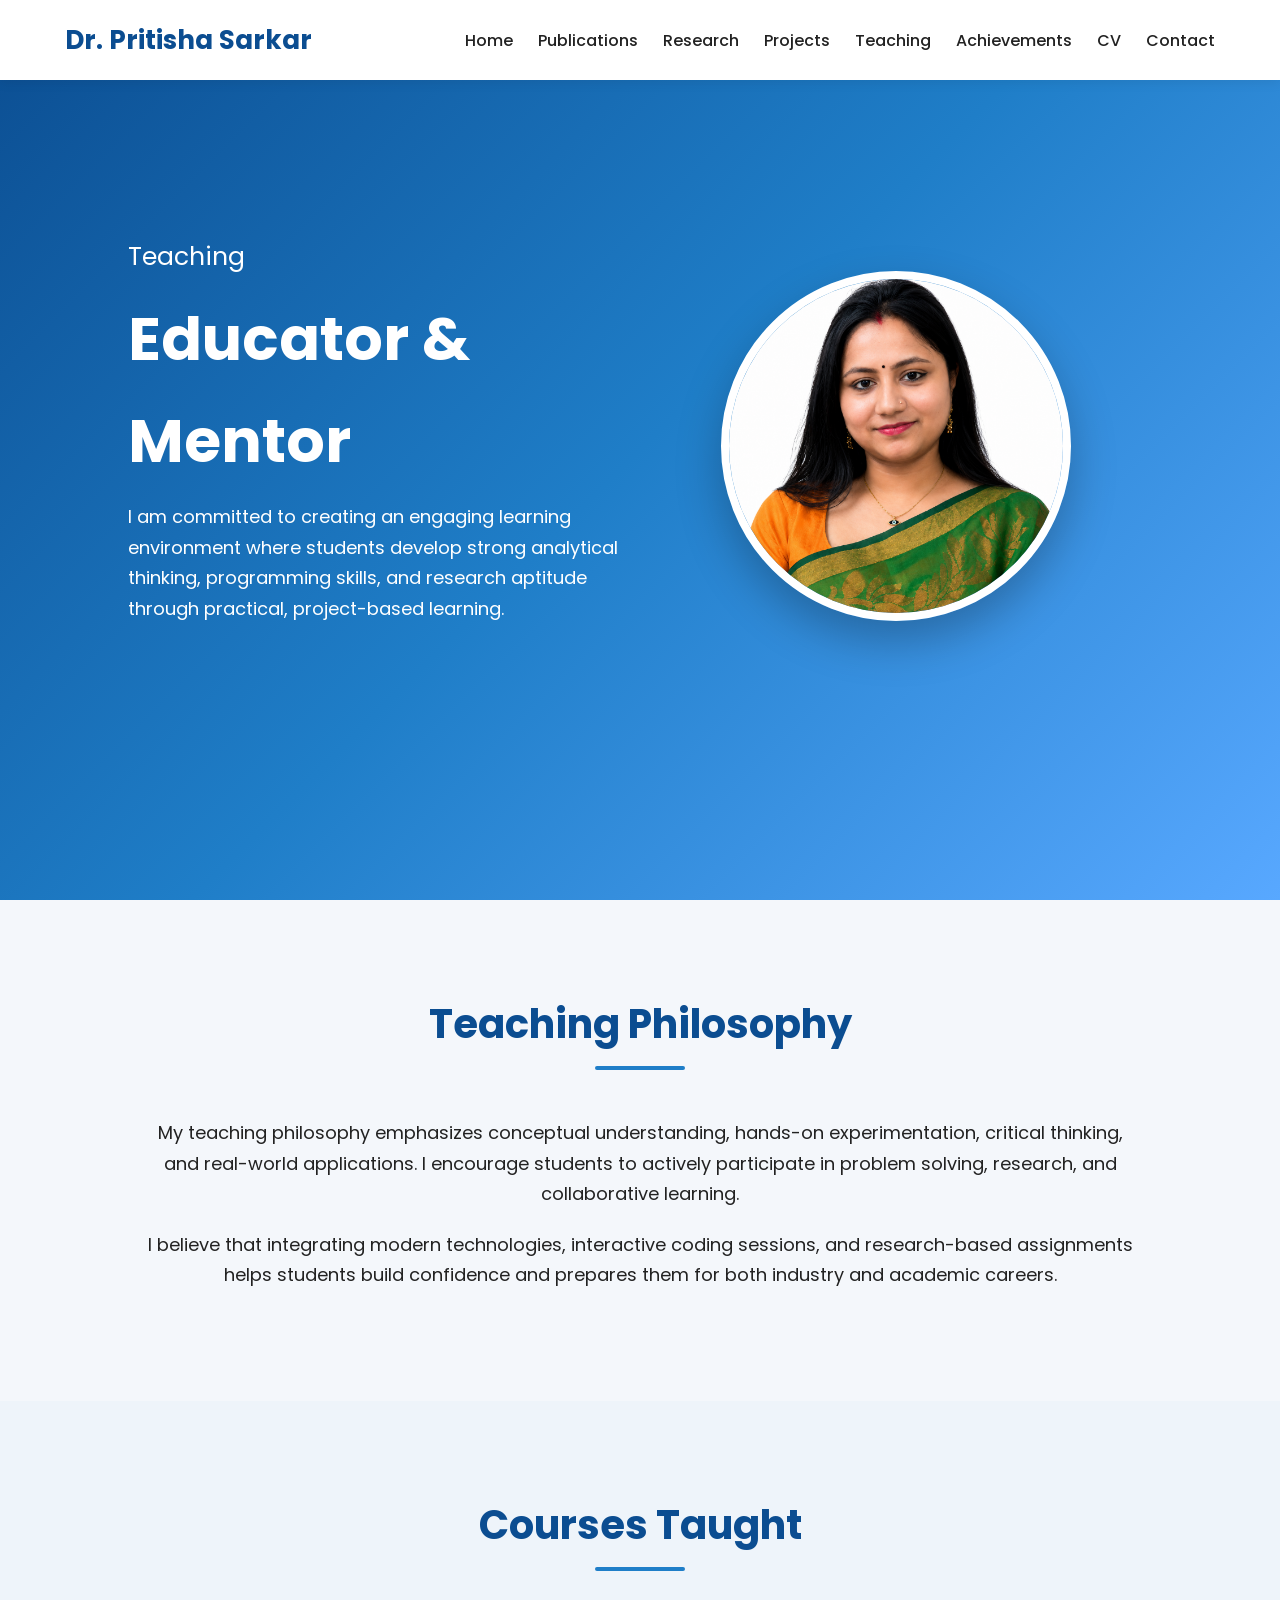
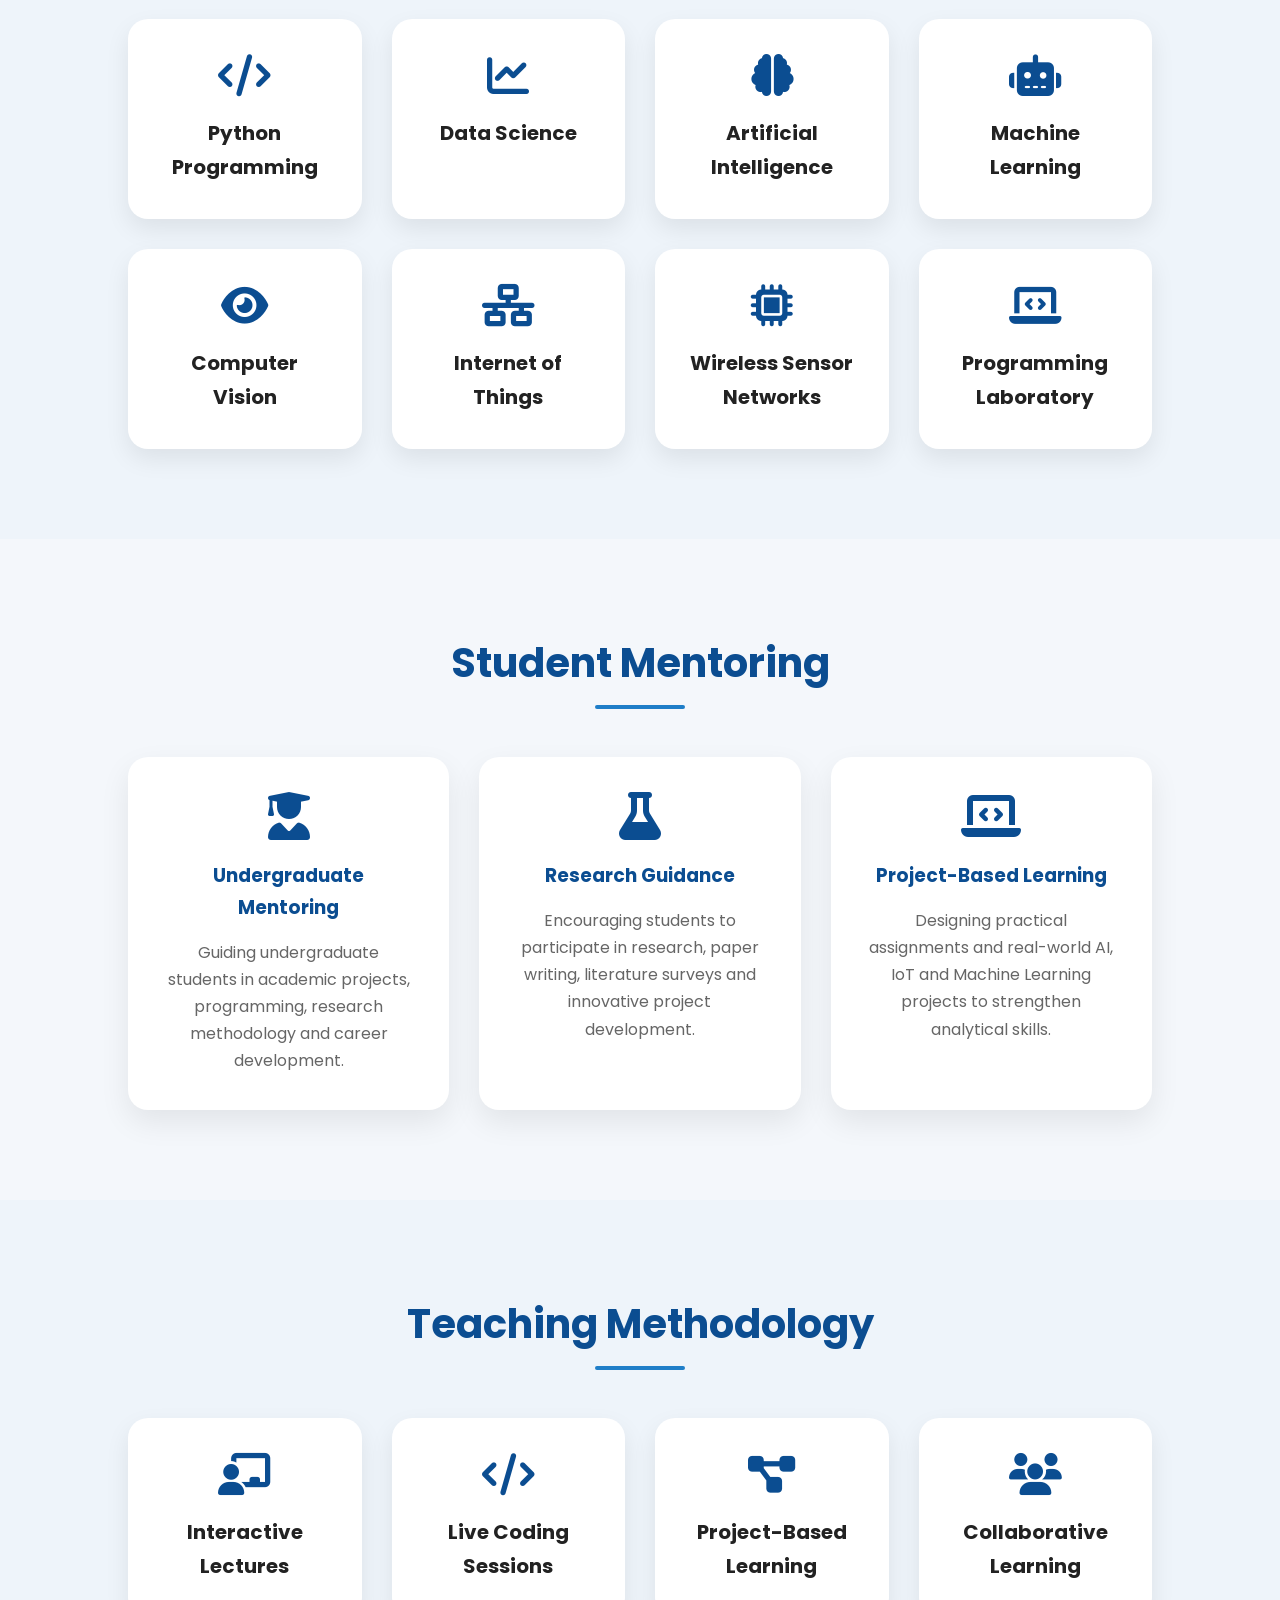
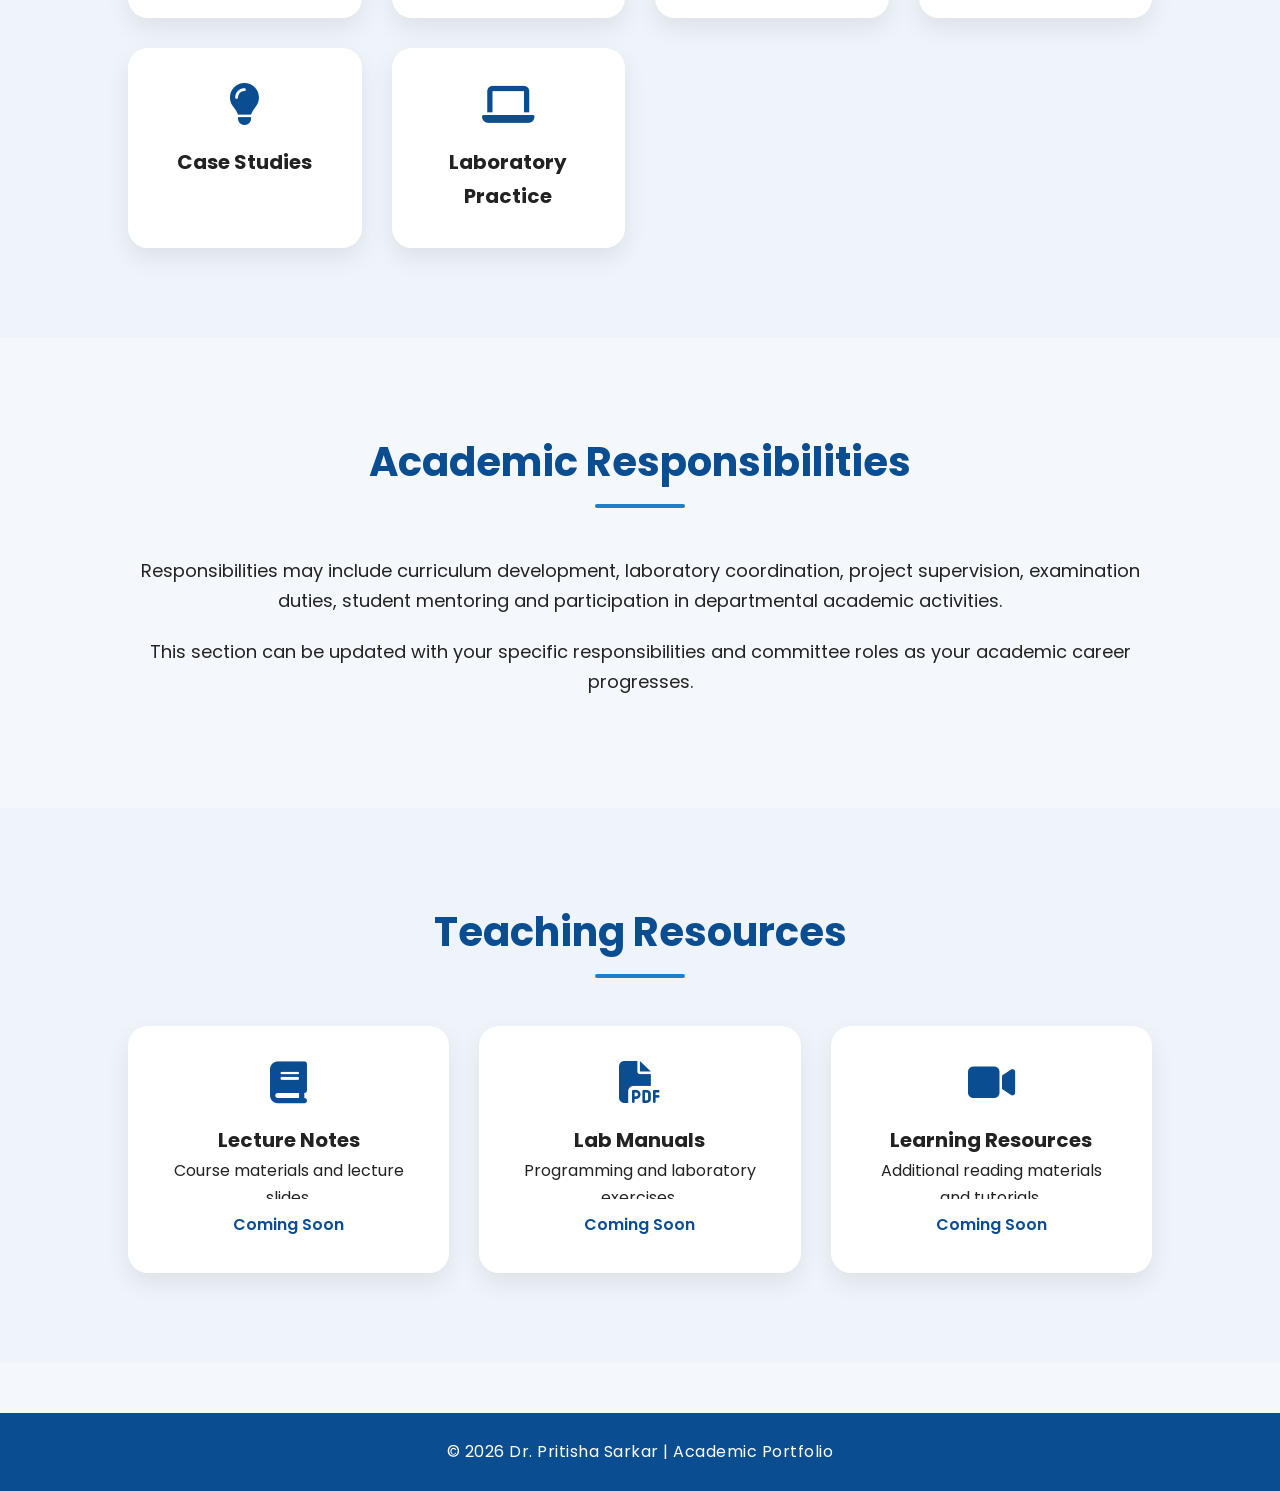
<file: teaching.html>
<!DOCTYPE html>
<html lang="en">

<head>

<meta charset="UTF-8">
<meta name="viewport" content="width=device-width, initial-scale=1.0">

<title>Teaching | Dr. Pritisha Sarkar</title>

<link rel="preconnect" href="https://fonts.googleapis.com">
<link rel="preconnect" href="https://fonts.gstatic.com" crossorigin>

<link href="https://fonts.googleapis.com/css2?family=Poppins:wght@300;400;500;600;700&display=swap"
rel="stylesheet">

<link rel="stylesheet"
href="https://cdnjs.cloudflare.com/ajax/libs/font-awesome/6.7.1/css/all.min.css">

<link rel="stylesheet" href="css/style.css">

</head>

<body>

<header>

<nav class="navbar">

<div class="logo">
Dr. Pritisha Sarkar
</div>

<div class="menu-toggle">
<i class="fas fa-bars"></i>
</div>

<ul class="nav-links">

<li><a href="index.html">Home</a></li>

<li><a href="publications.html">Publications</a></li>

<li><a href="research.html">Research</a></li>

<li><a href="projects.html">Projects</a></li>

<li><a href="teaching.html" class="active">Teaching</a></li>

<li><a href="achievements.html">Achievements</a></li>

<li><a href="cv.html">CV</a></li>

<li><a href="contact.html">Contact</a></li>

</ul>

</nav>

</header>

<!-- ================= HERO ================= -->

<section class="hero">

<div class="hero-text">

<h1>Teaching</h1>

<h2>Educator & Mentor</h2>

<p>

I am committed to creating an engaging learning
environment where students develop strong
analytical thinking, programming skills,
and research aptitude through practical,
project-based learning.

</p>

</div>

<div class="hero-image">

<img src="images/profile.jpg"
alt="Dr. Pritisha Sarkar">

</div>

</section>

<!-- ================= PHILOSOPHY ================= -->

<section class="section">

<h2 class="section-title">

Teaching Philosophy

</h2>

<div class="about-container">

<p>

My teaching philosophy emphasizes conceptual
understanding, hands-on experimentation,
critical thinking, and real-world applications.
I encourage students to actively participate in
problem solving, research, and collaborative learning.

</p>

<p>

I believe that integrating modern technologies,
interactive coding sessions,
and research-based assignments
helps students build confidence
and prepares them for both industry
and academic careers.

</p>

</div>

</section>

<!-- ================= COURSES ================= -->

<section class="section gray">

<h2 class="section-title">

Courses Taught

</h2>

<div class="research-grid">

<div class="card">

<i class="fas fa-code"></i>

<h3>

Python Programming

</h3>

</div>

<div class="card">

<i class="fas fa-chart-line"></i>

<h3>

Data Science

</h3>

</div>

<div class="card">

<i class="fas fa-brain"></i>

<h3>

Artificial Intelligence

</h3>

</div>

<div class="card">

<i class="fas fa-robot"></i>

<h3>

Machine Learning

</h3>

</div>

<div class="card">

<i class="fas fa-eye"></i>

<h3>

Computer Vision

</h3>

</div>

<div class="card">

<i class="fas fa-network-wired"></i>

<h3>

Internet of Things

</h3>

</div>

<div class="card">

<i class="fas fa-microchip"></i>

<h3>

Wireless Sensor Networks

</h3>

</div>

<div class="card">

<i class="fas fa-laptop-code"></i>

<h3>

Programming Laboratory

</h3>

</div>

</div>

</section>

<!-- ================= STUDENT GUIDANCE ================= -->

<section class="section">

<h2 class="section-title">

Student Mentoring

</h2>

<div class="project-grid">

              <!-- ================= MENTORING ================= -->

            <div class="project-card">

                <i class="fas fa-user-graduate"></i>

                <h3>

                    Undergraduate Mentoring

                </h3>

                <p>

                    Guiding undergraduate students in
                    academic projects, programming,
                    research methodology and career
                    development.

                </p>

            </div>

            <div class="project-card">

                <i class="fas fa-flask"></i>

                <h3>

                    Research Guidance

                </h3>

                <p>

                    Encouraging students to participate
                    in research, paper writing,
                    literature surveys and innovative
                    project development.

                </p>

            </div>

            <div class="project-card">

                <i class="fas fa-laptop-code"></i>

                <h3>

                    Project-Based Learning

                </h3>

                <p>

                    Designing practical assignments and
                    real-world AI, IoT and Machine Learning
                    projects to strengthen analytical skills.

                </p>

            </div>

        </div>

</section>

<!-- ================= TEACHING METHODS ================= -->

<section class="section gray">

<h2 class="section-title">

Teaching Methodology

</h2>

<div class="research-grid">

<div class="card">

<i class="fas fa-chalkboard-teacher"></i>

<h3>

Interactive Lectures

</h3>

</div>

<div class="card">

<i class="fas fa-code"></i>

<h3>

Live Coding Sessions

</h3>

</div>

<div class="card">

<i class="fas fa-project-diagram"></i>

<h3>

Project-Based Learning

</h3>

</div>

<div class="card">

<i class="fas fa-users"></i>

<h3>

Collaborative Learning

</h3>

</div>

<div class="card">

<i class="fas fa-lightbulb"></i>

<h3>

Case Studies

</h3>

</div>

<div class="card">

<i class="fas fa-laptop"></i>

<h3>

Laboratory Practice

</h3>

</div>

</div>

</section>

<!-- ================= RESPONSIBILITIES ================= -->

<section class="section">

<h2 class="section-title">

Academic Responsibilities

</h2>

<div class="about-container">

<p>

Responsibilities may include curriculum
development, laboratory coordination,
project supervision, examination duties,
student mentoring and participation in
departmental academic activities.

</p>

<p>

This section can be updated with your
specific responsibilities and committee roles
as your academic career progresses.

</p>

</div>

</section>

<!-- ================= RESOURCES ================= -->

<section class="section gray">

<h2 class="section-title">

Teaching Resources

</h2>

<div class="research-grid">

<div class="card">

<i class="fas fa-book"></i>

<h3>

Lecture Notes

</h3>

<p>

Course materials and lecture slides.

</p>

<a href="#" class="btn">

Coming Soon

</a>

</div>

<div class="card">

<i class="fas fa-file-pdf"></i>

<h3>

Lab Manuals

</h3>

<p>

Programming and laboratory exercises.

</p>

<a href="#" class="btn">

Coming Soon

</a>

</div>

<div class="card">

<i class="fas fa-video"></i>

<h3>

Learning Resources

</h3>

<p>

Additional reading materials and tutorials.

</p>

<a href="#" class="btn">

Coming Soon

</a>

</div>

</div>

</section>

<footer>

<p>

© 2026 Dr. Pritisha Sarkar |
Academic Portfolio

</p>

</footer>

<button id="topBtn">

<i class="fas fa-arrow-up"></i>

</button>

<script src="js/script.js"></script>

</body>

</html>
</file>
<file: css/style.css>
/*=================================================
        Dr. Pritisha Sarkar Academic Portfolio
==================================================*/

*{
    margin:0;
    padding:0;
    box-sizing:border-box;
}

html{
    scroll-behavior:smooth;
}

body{

    font-family:'Poppins',sans-serif;
    background:#f4f7fb;
    color:#222;
    line-height:1.7;

}

/*========================
      Scroll Bar
=========================*/

::-webkit-scrollbar{
    width:10px;
}

::-webkit-scrollbar-track{
    background:#e8eef8;
}

::-webkit-scrollbar-thumb{
    background:#1f4e79;
    border-radius:20px;
}

::-webkit-scrollbar-thumb:hover{
    background:#16395a;
}

/*========================
      Navbar
=========================*/

header{

    width:100%;
    position:fixed;
    top:0;
    left:0;
    z-index:999;

    background:#ffffff;

    box-shadow:0 2px 12px rgba(0,0,0,.08);

}

.navbar{

    max-width:1200px;

    margin:auto;

    display:flex;

    justify-content:space-between;

    align-items:center;

    padding:18px 25px;

}

.logo{

    font-size:26px;

    font-weight:700;

    color:#0b4d91;

}

.nav-links{

    display:flex;

    list-style:none;

    gap:25px;

}

.nav-links a{

    text-decoration:none;

    color:#222;

    font-weight:500;

    transition:.3s;

}

.nav-links a:hover{

    color:#0b4d91;

}

/*========================
      Hero Section
=========================*/

.hero{

    min-height:100vh;

    display:flex;

    justify-content:space-between;

    align-items:center;

    padding:120px 10%;

    background:linear-gradient(
        135deg,
        #0b4d91,
        #1f7ec8,
        #58a8ff
    );

    color:white;

}

.hero-text{

    flex:1;

}

.hero h1{

    font-size:25px;

    font-weight:400;

}

.hero h2{

    font-size:60px;

    margin:10px 0;

}

.hero h3{

    font-size:28px;

    font-weight:500;

    margin-bottom:20px;

}

.hero p{

    max-width:600px;

    font-size:18px;

    margin-bottom:40px;

}

.hero-image{

    flex:1;

    text-align:center;

}

.hero-image img{

    width:350px;

    height:350px;

    object-fit:cover;

    border-radius:50%;

    border:8px solid white;

    box-shadow:0 20px 45px rgba(0,0,0,.25);

}

/*========================
      Buttons
=========================*/

.hero-buttons{

    display:flex;

    gap:20px;

}

.btn{

    padding:14px 30px;

    background:white;

    color:#0b4d91;

    text-decoration:none;

    border-radius:40px;

    font-weight:600;

    transition:.3s;

}

.btn:hover{

    transform:translateY(-4px);

    box-shadow:0 12px 25px rgba(0,0,0,.2);

}

.btn-outline{

    padding:14px 30px;

    border:2px solid white;

    color:white;

    text-decoration:none;

    border-radius:40px;

    transition:.3s;

}

.btn-outline:hover{

    background:white;

    color:#0b4d91;

}

/*========================
      Sections
=========================*/

.section{

    padding:90px 10%;

}

.gray{

    background:#eef4fa;

}

.section-title{

    text-align:center;

    font-size:40px;

    color:#0b4d91;

    margin-bottom:60px;

    position:relative;

}

.section-title::after{

    content:"";

    width:90px;

    height:4px;

    background:#1f7ec8;

    position:absolute;

    left:50%;

    transform:translateX(-50%);

    bottom:-12px;

    border-radius:50px;

}

/*========================
      About
=========================*/

.about-container{

    max-width:1000px;

    margin:auto;

    text-align:center;

    font-size:18px;

}

.about-container p{

    margin-bottom:20px;

}

/*========================
      Timeline
=========================*/

.timeline{

    max-width:900px;

    margin:auto;

}

.timeline-item{

    display:flex;

    gap:30px;

    margin-bottom:40px;

    align-items:flex-start;

}

.timeline-item i{

    font-size:32px;

    color:#0b4d91;

    width:60px;

    text-align:center;

}

.timeline-item h3{

    margin-bottom:8px;

    color:#0b4d91;

}

/*========================
      Research Grid
=========================*/

.research-grid{

    display:grid;

    grid-template-columns:
    repeat(auto-fit,minmax(220px,1fr));

    gap:30px;

}

.card{

    background:white;

    padding:35px;

    border-radius:20px;

    text-align:center;

    box-shadow:0 10px 25px rgba(0,0,0,.08);

    transition:.3s;

}

.card:hover{

    transform:translateY(-10px);

}

.card i{

    font-size:42px;

    color:#0b4d91;

    margin-bottom:20px;

}

.card h3{

    font-size:20px;

}
/*=================================================
        PUBLICATIONS
==================================================*/

.publication-container{

    display:grid;

    grid-template-columns:repeat(auto-fit,minmax(320px,1fr));

    gap:35px;

}

.publication-card{

    background:#ffffff;

    border-radius:18px;

    padding:30px;

    box-shadow:0 10px 30px rgba(0,0,0,.08);

    transition:.35s;

    border-top:5px solid #0b4d91;

}

.publication-card:hover{

    transform:translateY(-10px);

    box-shadow:0 18px 40px rgba(0,0,0,.15);

}

.publication-card h3{

    color:#0b4d91;

    margin-bottom:15px;

    font-size:22px;

}

.publication-card p{

    color:#555;

    margin-bottom:25px;

}

.pub-buttons{

    display:flex;

    gap:12px;

}

.btn-small{

    text-decoration:none;

    background:#0b4d91;

    color:#fff;

    padding:10px 18px;

    border-radius:30px;

    transition:.3s;

    font-size:14px;

    font-weight:500;

}

.btn-small:hover{

    background:#06386b;

}

/*=================================================
        PROJECTS
==================================================*/

.project-grid{

    display:grid;

    grid-template-columns:repeat(auto-fit,minmax(280px,1fr));

    gap:30px;

}

.project-card{

    background:#fff;

    border-radius:20px;

    padding:35px;

    text-align:center;

    transition:.35s;

    box-shadow:0 12px 30px rgba(0,0,0,.08);

}

.project-card:hover{

    transform:translateY(-10px);

}

.project-card i{

    font-size:48px;

    color:#0b4d91;

    margin-bottom:20px;

}

.project-card h3{

    color:#0b4d91;

    margin-bottom:15px;

}

.project-card p{

    color:#666;

}

/*=================================================
        TEACHING
==================================================*/

.teaching-grid{

    display:grid;

    grid-template-columns:repeat(auto-fit,minmax(220px,1fr));

    gap:25px;

}

/*=================================================
        SKILLS
==================================================*/

.skills{

    max-width:850px;

    margin:auto;

}

.skill{

    margin-bottom:28px;

}

.skill span{

    display:block;

    font-weight:600;

    margin-bottom:10px;

    color:#0b4d91;

}

.progress{

    background:#dfe8f4;

    border-radius:30px;

    height:14px;

    overflow:hidden;

}

.progress-bar{

    height:100%;

    border-radius:30px;

    background:linear-gradient(
        90deg,
        #0b4d91,
        #3f8de0
    );

    transition:1.2s;

}

/*=================================================
        CONTACT
==================================================*/

.contact-container{

    max-width:800px;

    margin:auto;

    text-align:center;

}

.contact-container p{

    font-size:18px;

    margin-bottom:35px;

}

.social-links{

    display:flex;

    justify-content:center;

    gap:25px;

}

.social-links a{

    width:60px;

    height:60px;

    border-radius:50%;

    background:#0b4d91;

    color:#fff;

    display:flex;

    justify-content:center;

    align-items:center;

    text-decoration:none;

    font-size:24px;

    transition:.3s;

}

.social-links a:hover{

    transform:translateY(-8px);

    background:#06386b;

}

/*=================================================
        FOOTER
==================================================*/

footer{

    background:#0b4d91;

    color:#fff;

    text-align:center;

    padding:25px;

    margin-top:50px;

}

footer p{

    letter-spacing:.5px;

}

/*=================================================
        SCROLL TO TOP BUTTON
==================================================*/

#topBtn{

    position:fixed;

    bottom:35px;

    right:35px;

    width:50px;

    height:50px;

    border:none;

    border-radius:50%;

    background:#0b4d91;

    color:white;

    cursor:pointer;

    display:none;

    font-size:20px;

    box-shadow:0 10px 25px rgba(0,0,0,.2);

    transition:.3s;

    z-index:999;

}

#topBtn:hover{

    background:#06386b;

    transform:translateY(-5px);

}

/*=================================================
        FADE-IN ANIMATION
==================================================*/

.card,
.project-card,
.publication-card{

    animation:fadeIn .8s ease;

}

@keyframes fadeIn{

    from{

        opacity:0;

        transform:translateY(40px);

    }

    to{

        opacity:1;

        transform:translateY(0);

    }

}

/*=================================================
        HOVER EFFECTS
==================================================*/

.hero-image img{
    transition:0.5s;
}

.hero-image img:hover{
    transform:scale(1.05);
}

.timeline-item{
    transition:.3s;
}

.timeline-item:hover{
    transform:translateX(10px);
}

.nav-links a{
    position:relative;
}

.nav-links a::after{

    content:"";

    position:absolute;

    left:0;

    bottom:-6px;

    width:0;

    height:2px;

    background:#0b4d91;

    transition:.3s;

}

.nav-links a:hover::after{

    width:100%;

}

/*=================================================
        MOBILE MENU ICON
==================================================*/

.menu-toggle{

    display:none;

    font-size:28px;

    cursor:pointer;

    color:#0b4d91;

}

/*=================================================
        RESPONSIVE DESIGN
==================================================*/

@media(max-width:1100px){

.hero{

    padding:120px 6%;

}

.section{

    padding:80px 6%;

}

}

@media(max-width:900px){

.hero{

    flex-direction:column-reverse;

    text-align:center;

}

.hero-text{

    margin-top:50px;

}

.hero-image img{

    width:280px;

    height:280px;

}

.hero h2{

    font-size:42px;

}

.hero h3{

    font-size:22px;

}

.hero-buttons{

    justify-content:center;

}

.timeline-item{

    flex-direction:column;

    text-align:center;

}

.timeline-item i{

    width:auto;

}

}

@media(max-width:768px){

.menu-toggle{

    display:block;

}

.nav-links{

    position:absolute;

    top:75px;

    left:0;

    width:100%;

    background:white;

    flex-direction:column;

    align-items:center;

    gap:20px;

    padding:25px;

    display:none;

    box-shadow:0 8px 20px rgba(0,0,0,.1);

}

.nav-links.active{

    display:flex;

}

.logo{

    font-size:22px;

}

.hero{

    min-height:auto;

    padding:120px 25px 70px;

}

.section-title{

    font-size:34px;

}

.hero h2{

    font-size:36px;

}

.hero h3{

    font-size:20px;

}

.hero p{

    font-size:16px;

}

.hero-image img{

    width:240px;

    height:240px;

}

.pub-buttons{

    flex-wrap:wrap;

}

.social-links{

    flex-wrap:wrap;

}

}

@media(max-width:480px){

.navbar{

    padding:18px;

}

.hero h1{

    font-size:18px;

}

.hero h2{

    font-size:30px;

}

.hero h3{

    font-size:18px;

}

.hero-buttons{

    flex-direction:column;

}

.btn,
.btn-outline{

    width:100%;

    text-align:center;

}

.section{

    padding:70px 20px;

}

.section-title{

    font-size:30px;

}

.card,
.project-card,
.publication-card{

    padding:25px;

}

}

/*=================================================
        SMOOTH FLOATING ANIMATION
==================================================*/

@keyframes floating{

0%{

    transform:translateY(0px);

}

50%{

    transform:translateY(-12px);

}

100%{

    transform:translateY(0px);

}

}

.hero-image img{

    animation:floating 4s ease-in-out infinite;

}

/*=================================================
        SHADOW EFFECTS
==================================================*/

.card:hover,
.project-card:hover,
.publication-card:hover{

    box-shadow:0 20px 45px rgba(11,77,145,.18);

}

/*=================================================
        SELECTION COLOR
==================================================*/

::selection{

    background:#0b4d91;

    color:white;

}
</file>
